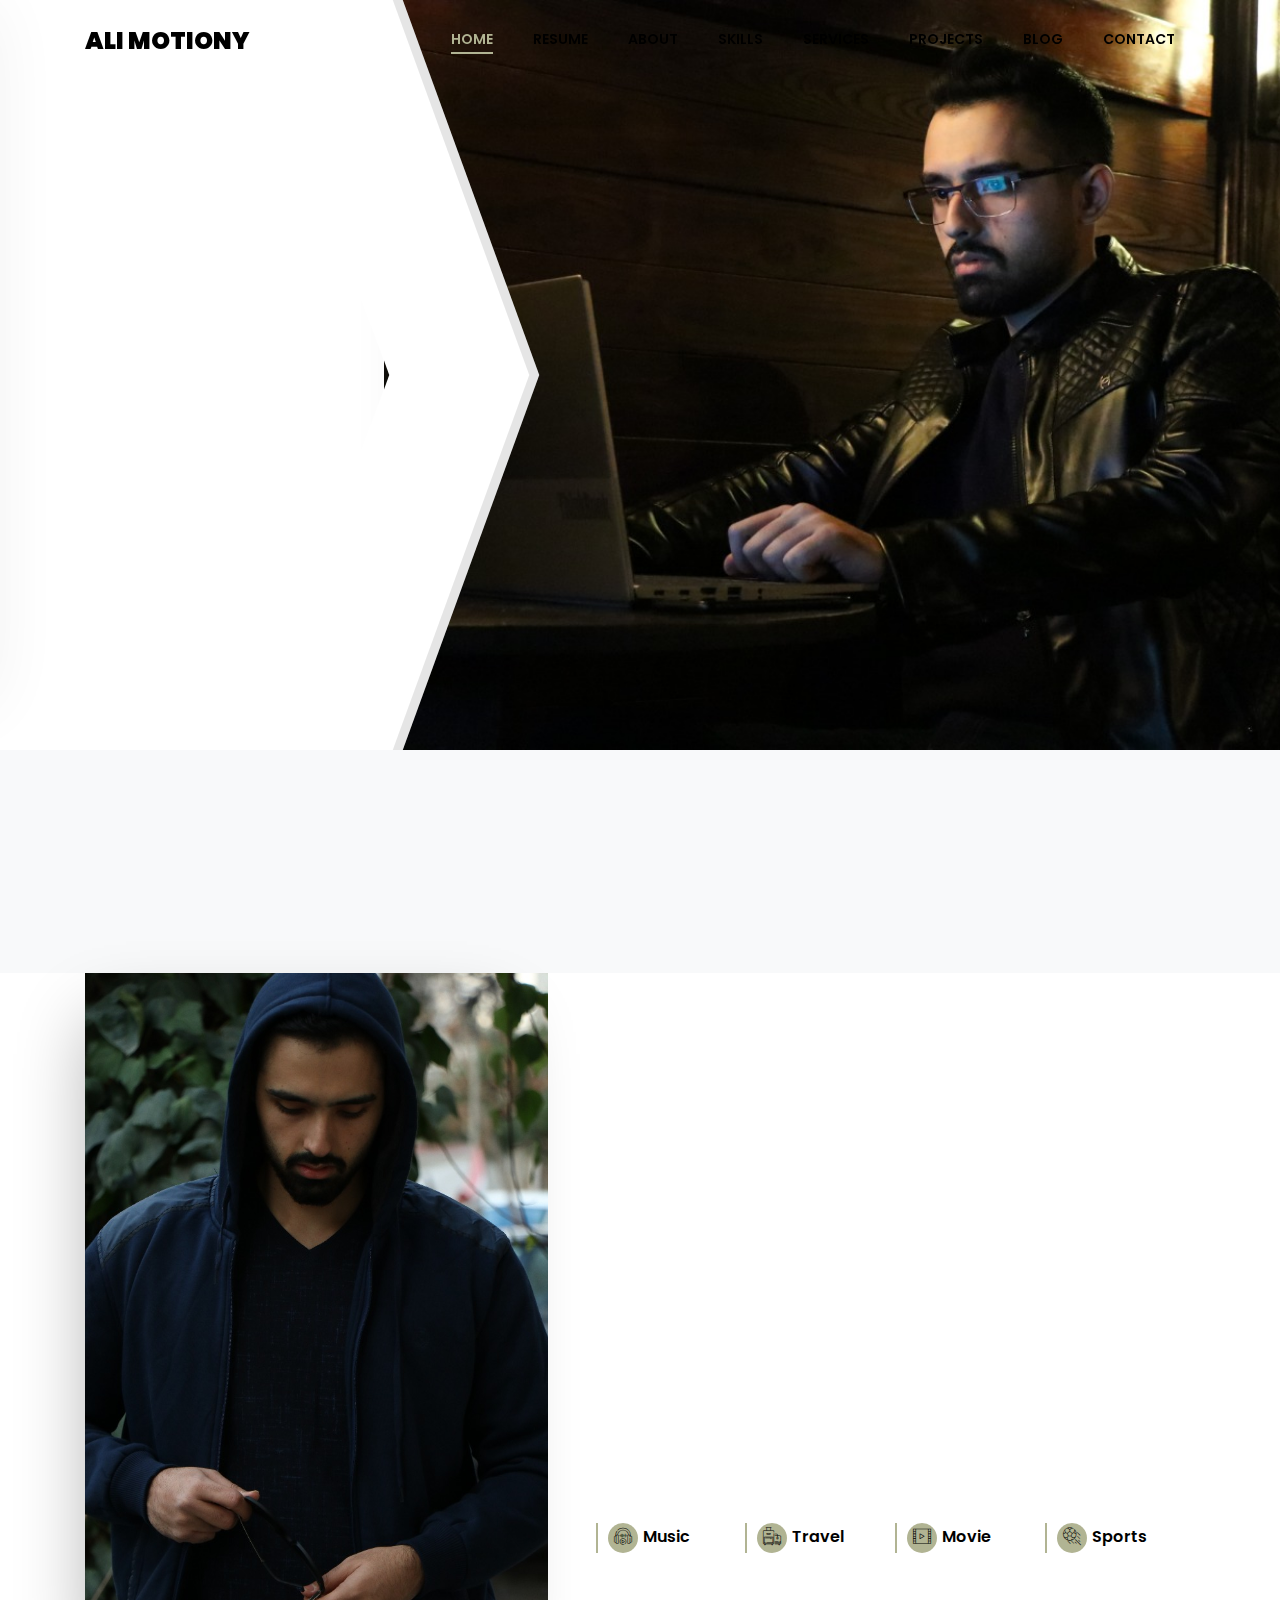
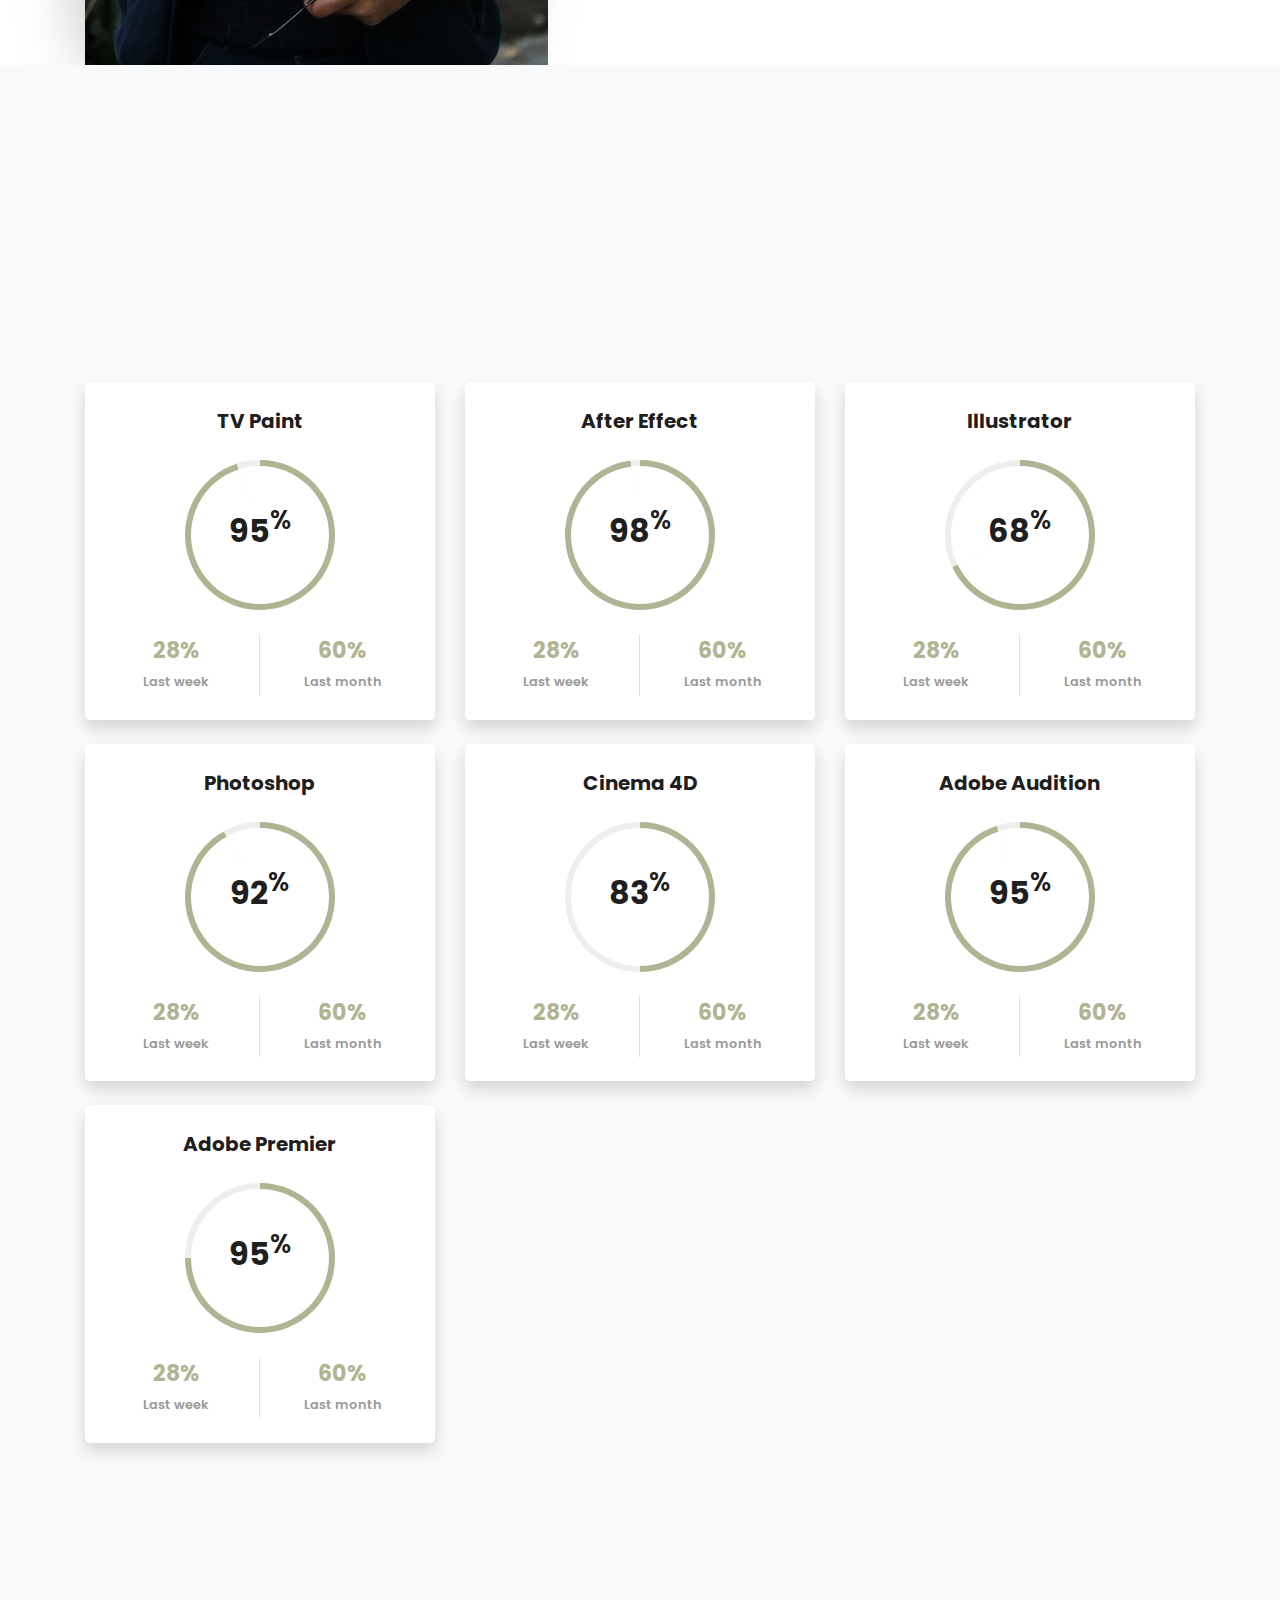
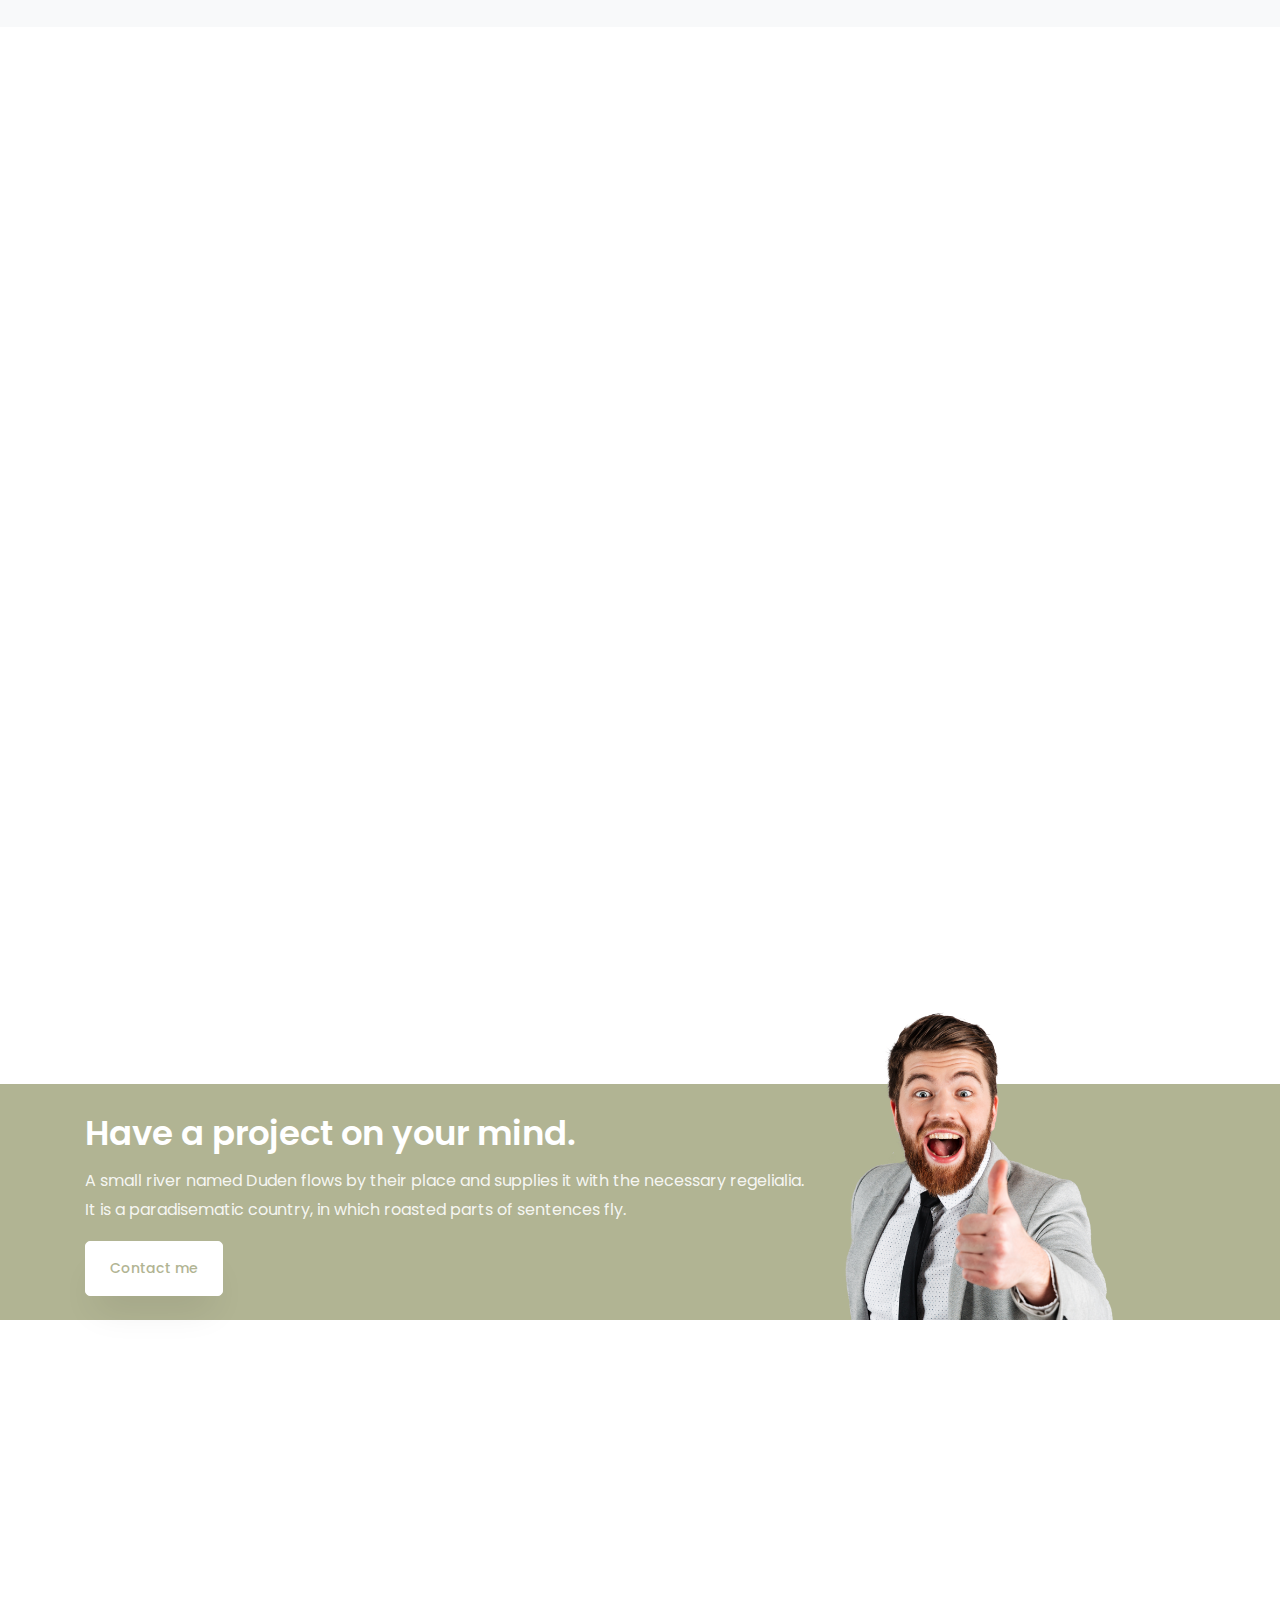
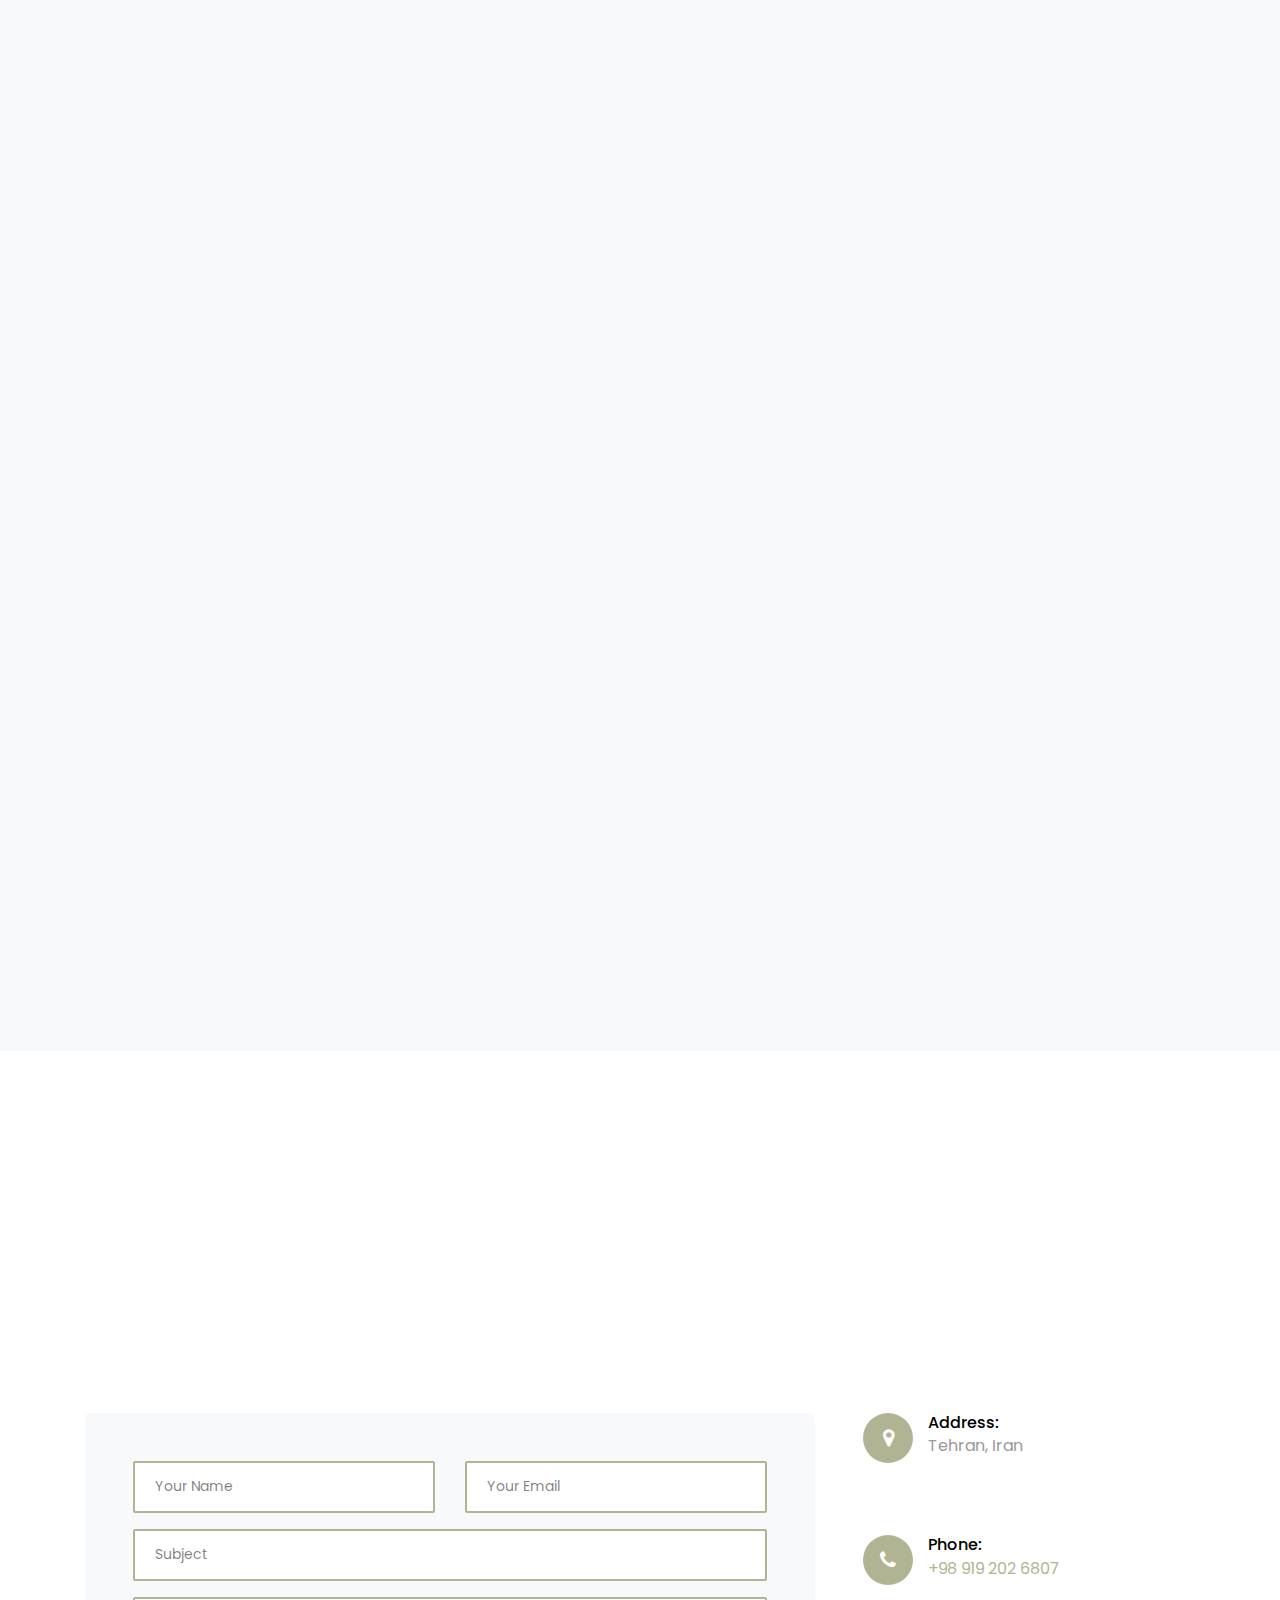
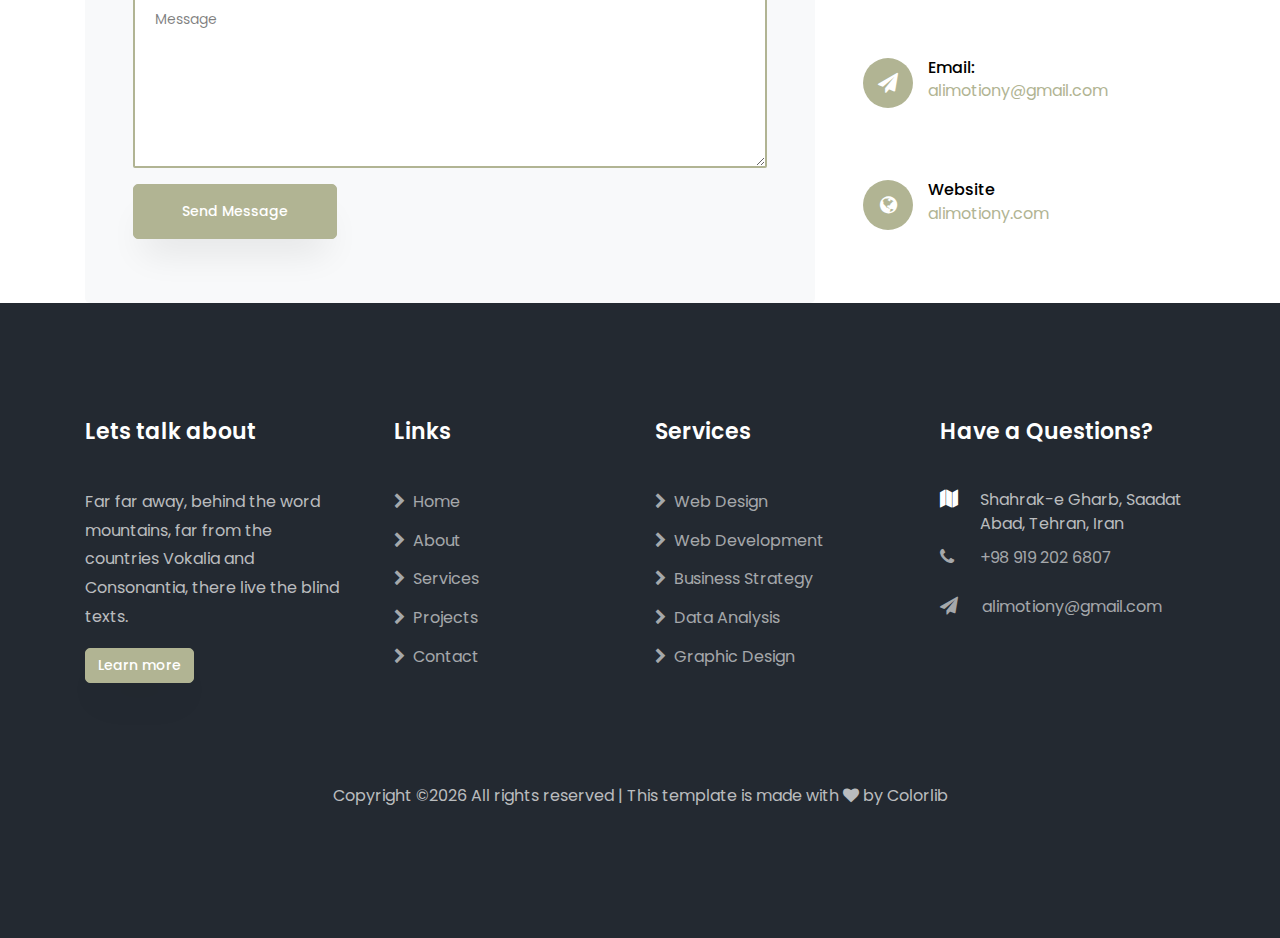
<file: index.html>
<!DOCTYPE html>
<html lang="en">
<head>
	<title>Order Motion Design</title>
	<meta charset="utf-8">
	<meta name="viewport" content="width=device-width, initial-scale=1, shrink-to-fit=no">

	<!-- <link href="https://fonts.googleapis.com/css?family=Poppins:100,200,300,400,500,600,700,800,900" rel="stylesheet"> -->
  <link rel="stylesheet" href="css/google-fonts.css">

	<link rel="stylesheet" href="https://stackpath.bootstrapcdn.com/font-awesome/4.7.0/css/font-awesome.min.css">
	<!-- <link rel="stylesheet" href="css/font-awesome.css"> -->

	<link rel="stylesheet" href="css/animate.css">

	<link rel="stylesheet" href="css/owl.carousel.min.css">
	<link rel="stylesheet" href="css/owl.theme.default.min.css">
	<link rel="stylesheet" href="css/magnific-popup.css">

	<link rel="stylesheet" href="css/flaticon.css">
	<link rel="stylesheet" href="css/style.css">
</head>
<body data-spy="scroll" data-target=".site-navbar-target" data-offset="300">


	<nav class="navbar navbar-expand-lg navbar-dark ftco_navbar bg-dark ftco-navbar-light site-navbar-target" id="ftco-navbar">
		<div class="container">
			<a class="navbar-brand" href="index.html">Ali Motiony<span></span></a>
			<button class="navbar-toggler js-fh5co-nav-toggle fh5co-nav-toggle" type="button" data-toggle="collapse" data-target="#ftco-nav" aria-controls="ftco-nav" aria-expanded="false" aria-label="Toggle navigation">
				<span class="oi oi-menu"></span> Menu
			</button>

			<div class="collapse navbar-collapse" id="ftco-nav">
				<ul class="navbar-nav nav ml-auto">
					<li class="nav-item"><a href="#home-section" class="nav-link"><span>Home</span></a></li>
					<!-- <li class="nav-item"><a href="https://picweb.s3.ir-thr-at1.arvanstorage.com/temp-22c06eef-92c0-4bb8-9618-8743cfc5e32d.docx.pdf" class="nav-link" target="_blank"><span>Resume</span></a></li> -->
					<li class="nav-item"><a href="./files/resume/resume.pdf" class="nav-link" target="_blank"><span>Resume</span></a></li>
					<li class="nav-item"><a href="#about-section" class="nav-link"><span>About</span></a></li>
					<li class="nav-item"><a href="#skills-section" class="nav-link"><span>Skills</span></a></li>
					<li class="nav-item"><a href="#services-section" class="nav-link"><span>Services</span></a></li>
					<li class="nav-item"><a href="#projects-section" class="nav-link"><span>Projects</span></a></li>
					<li class="nav-item"><a href="#blog-section" class="nav-link"><span>Blog</span></a></li>
					<li class="nav-item"><a href="#contact-section" class="nav-link"><span>Contact</span></a></li>
				</ul>
			</div>
		</div>
	</nav>
	<section id="home-section" class="hero">
		<div class="home-slider owl-carousel">
			<div class="slider-item">
				<div class="overlay"></div>
				<div class="container-fluid px-md-0">
					<div class="row d-md-flex no-gutters slider-text align-items-end justify-content-end" data-scrollax-parent="true">
						<div class="one-third order-md-last img" style="background-image:url(images/IMG-20220122-WA0064.jpg);">
							<div class="overlay"></div>
							<div class="overlay-1"></div>
						</div>
						<div class="one-forth d-flex  align-items-center ftco-animate" data-scrollax=" properties: { translateY: '70%' }">
							<div class="text">
								<span class="subheading">Hello! This is Ali Motiony</span>
								<h1 class="mb-4 mt-3">Creative <span>Motion</span> Designer &amp; Graphist</h1>
								<!-- <p><a href="mailto:alimotiony@gmail.com" class="btn btn-primary">Hire me</a> <a href="https://picweb.s3.ir-thr-at1.arvanstorage.com/temp-22c06eef-92c0-4bb8-9618-8743cfc5e32d.docx.pdf" class="btn btn-primary btn-outline-primary" target="_blank">Download CV</a></p> -->
								<p><a href="mailto:alimotiony@gmail.com" class="btn btn-primary">Hire me</a> <a href="./files/resume/resume.pdf" class="btn btn-primary btn-outline-primary" target="_blank">Download CV</a></p>
							</div>
						</div>
					</div>
				</div>
			</div>

			<div class="slider-item">
				<div class="overlay"></div>
				<div class="container-fluid px-md-0">
					<div class="row d-flex no-gutters slider-text align-items-end justify-content-end" data-scrollax-parent="true">
						<div class="one-third order-md-last img" style="background-image:url(images/IMG-20220122-WA0073.jpg);">
							<div class="overlay"></div>
							<div class="overlay-1"></div>
						</div>
						<div class="one-forth d-flex align-items-center ftco-animate" data-scrollax=" properties: { translateY: '70%' }">
							<div class="text">
								<span class="subheading">We Design &amp; Build Motions</span>
								<h1 class="mb-4 mt-3">Hi, I am <span>Ali Motiony</span> This is my favorite work.</h1>
								<!-- <p><a href="mailto:alimotiony@gmail.com" class="btn btn-primary">Hire me</a> <a href="https://picweb.s3.ir-thr-at1.arvanstorage.com/temp-22c06eef-92c0-4bb8-9618-8743cfc5e32d.docx.pdf" class="btn btn-primary btn-outline-primary" target="_blank">Download CV</a></p> -->
								<p><a href="mailto:alimotiony@gmail.com" class="btn btn-primary">Hire me</a> <a href="./files/resume/resume.pdf" class="btn btn-primary btn-outline-primary" target="_blank">Download CV</a></p>
							</div>
						</div>
					</div>
				</div>
			</div>
		</div>
	</section>

	<section class="ftco-counter img bg-light" id="section-counter">
		<div class="container">
			<div class="row">
				<div class="col-md-3 justify-content-center counter-wrap ftco-animate">
					<div class="block-18 d-flex">
						<div class="icon d-flex justify-content-center align-items-center">
							<span class="flaticon-suitcase"></span>
						</div>
						<div class="text">
							<strong class="number" data-number="90">0</strong>
							<span>Project Complete</span>
						</div>
					</div>
				</div>
				<div class="col-md-3 justify-content-center counter-wrap ftco-animate">
					<div class="block-18 d-flex">
						<div class="icon d-flex justify-content-center align-items-center">
							<span class="flaticon-loyalty"></span>
						</div>
						<div class="text">
							<strong class="number" data-number="89">0</strong>
							<span>Happy Clients</span>
						</div>
					</div>
				</div>
				<div class="col-md-3 justify-content-center counter-wrap ftco-animate">
					<div class="block-18 d-flex">
						<div class="icon d-flex justify-content-center align-items-center">
							<span class="flaticon-coffee"></span>
						</div>
						<div class="text">
							<strong class="number" data-number="478">0</strong>
							<span>Learning hours</span>
						</div>
					</div>
				</div>
				<div class="col-md-3 justify-content-center counter-wrap ftco-animate">
					<div class="block-18 d-flex">
						<div class="icon d-flex justify-content-center align-items-center">
							<span class="flaticon-calendar"></span>
						</div>
						<div class="text">
							<strong class="number" data-number="5">0</strong>
							<span>Years experienced</span>
						</div>
					</div>
				</div>
			</div>
		</div>
	</section>

	<section class="ftco-about ftco-section ftco-no-pt ftco-no-pb" id="about-section">
		<div class="container">
			<div class="row d-flex no-gutters">
				<div class="col-md-6 col-lg-5 d-flex">
					<div class="img-about img d-flex align-items-stretch">
						<div class="overlay"></div>
						<div class="img d-flex align-self-stretch align-items-center" style="background-image:url(images/IMG-20220122-WA0059.jpg);">
						</div>
					</div>
				</div>
				<div class="col-md-6 col-lg-7 pl-md-4 pl-lg-5 py-5">
					<div class="py-md-5">
						<div class="row justify-content-start pb-3">
							<div class="col-md-12 heading-section ftco-animate">
								<span class="subheading">My Intro</span>
								<h2 class="mb-4" style="font-size: 34px; text-transform: capitalize;">About Me</h2>
								<p>A small river named Duden flows by their place and supplies it with the necessary regelialia. It is a paradisematic country, in which roasted parts of sentences fly into your mouth.</p>

								<ul class="about-info mt-4 px-md-0 px-2">
									<li class="d-flex"><span>Name:</span> <span>Ali Motiony</span></li>
									<li class="d-flex"><span>Date of birth:</span> <span>October 01, 2001</span></li>
									<li class="d-flex"><span>Address:</span> <span>Shahrak-e Gharb, Saadat Abad, Tehran, Iran</span></li>
									<!-- <li class="d-flex"><span>Zip code:</span> <span>1000</span></li> -->
									<li class="d-flex"><span>Email:</span> <span>alimotiony@gmail.com</span></li>
									<li class="d-flex"><span>Phone: </span> <span>+98 919 202 6807</span></li>
								</ul>
							</div>
							<div class="col-md-12">
								<div class="my-interest d-lg-flex w-100">
									<div class="interest-wrap d-flex align-items-center">
										<div class="icon d-flex align-items-center justify-content-center">
											<span class="flaticon-listening"></span>
										</div>
										<div class="text">Music</div>
									</div>
									<div class="interest-wrap d-flex align-items-center">
										<div class="icon d-flex align-items-center justify-content-center">
											<span class="flaticon-suitcases"></span>
										</div>
										<div class="text">Travel</div>
									</div>
									<div class="interest-wrap d-flex align-items-center">
										<div class="icon d-flex align-items-center justify-content-center">
											<span class="flaticon-video-player"></span>
										</div>
										<div class="text">Movie</div>
									</div>
									<div class="interest-wrap d-flex align-items-center">
										<div class="icon d-flex align-items-center justify-content-center">
											<span class="flaticon-football"></span>
										</div>
										<div class="text">Sports</div>
									</div>
								</div>
							</div>
						</div>
					</div>
				</div>
			</div>
		</div>
	</section>

	<section class="ftco-section bg-light" id="skills-section">
		<div class="container">
			<div class="row justify-content-center pb-5">
				<div class="col-md-12 heading-section text-center ftco-animate">
					<span class="subheading">Skills</span>
					<h2 class="mb-4">My Skills</h2>
					<p>Far far away, behind the word mountains, far from the countries Vokalia and Consonantia</p>
				</div>
			</div>
			<div class="row progress-circle mb-5">
				<div class="col-lg-4 mb-4">
					<div class="bg-white rounded-lg shadow p-4">
						<h2 class="h5 font-weight-bold text-center mb-4">TV Paint</h2>

						<!-- Progress bar 1 -->
						<div class="progress mx-auto" data-value='95'>
							<span class="progress-left">
								<span class="progress-bar border-primary"></span>
							</span>
							<span class="progress-right">
								<span class="progress-bar border-primary"></span>
							</span>
							<div class="progress-value w-100 h-100 rounded-circle d-flex align-items-center justify-content-center">
								<div class="h2 font-weight-bold">95<sup class="small">%</sup></div>
							</div>
						</div>
						<!-- END -->

						<!-- Demo info -->
						<div class="row text-center mt-4">
							<div class="col-6 border-right">
								<div class="h4 font-weight-bold mb-0">28%</div><span class="small text-gray">Last week</span>
							</div>
							<div class="col-6">
								<div class="h4 font-weight-bold mb-0">60%</div><span class="small text-gray">Last month</span>
							</div>
						</div>
						<!-- END -->
					</div>
				</div>

				<div class="col-lg-4 mb-4">
					<div class="bg-white rounded-lg shadow p-4">
						<h2 class="h5 font-weight-bold text-center mb-4">After Effect</h2>

						<!-- Progress bar 1 -->
						<div class="progress mx-auto" data-value='98'>
							<span class="progress-left">
								<span class="progress-bar border-primary"></span>
							</span>
							<span class="progress-right">
								<span class="progress-bar border-primary"></span>
							</span>
							<div class="progress-value w-100 h-100 rounded-circle d-flex align-items-center justify-content-center">
								<div class="h2 font-weight-bold">98<sup class="small">%</sup></div>
							</div>
						</div>
						<!-- END -->

						<!-- Demo info -->
						<div class="row text-center mt-4">
							<div class="col-6 border-right">
								<div class="h4 font-weight-bold mb-0">28%</div><span class="small text-gray">Last week</span>
							</div>
							<div class="col-6">
								<div class="h4 font-weight-bold mb-0">60%</div><span class="small text-gray">Last month</span>
							</div>
						</div>
						<!-- END -->
					</div>
				</div>

				<div class="col-lg-4 mb-4">
					<div class="bg-white rounded-lg shadow p-4">
						<h2 class="h5 font-weight-bold text-center mb-4">Illustrator</h2>

						<!-- Progress bar 1 -->
						<div class="progress mx-auto" data-value='68'>
							<span class="progress-left">
								<span class="progress-bar border-primary"></span>
							</span>
							<span class="progress-right">
								<span class="progress-bar border-primary"></span>
							</span>
							<div class="progress-value w-100 h-100 rounded-circle d-flex align-items-center justify-content-center">
								<div class="h2 font-weight-bold">68<sup class="small">%</sup></div>
							</div>
						</div>
						<!-- END -->

						<!-- Demo info -->
						<div class="row text-center mt-4">
							<div class="col-6 border-right">
								<div class="h4 font-weight-bold mb-0">28%</div><span class="small text-gray">Last week</span>
							</div>
							<div class="col-6">
								<div class="h4 font-weight-bold mb-0">60%</div><span class="small text-gray">Last month</span>
							</div>
						</div>
						<!-- END -->
					</div>
				</div>

				<div class="col-lg-4 mb-4">
					<div class="bg-white rounded-lg shadow p-4">
						<h2 class="h5 font-weight-bold text-center mb-4">Photoshop</h2>

						<!-- Progress bar 1 -->
						<div class="progress mx-auto" data-value='92'>
							<span class="progress-left">
								<span class="progress-bar border-primary"></span>
							</span>
							<span class="progress-right">
								<span class="progress-bar border-primary"></span>
							</span>
							<div class="progress-value w-100 h-100 rounded-circle d-flex align-items-center justify-content-center">
								<div class="h2 font-weight-bold">92<sup class="small">%</sup></div>
							</div>
						</div>
						<!-- END -->

						<!-- Demo info -->
						<div class="row text-center mt-4">
							<div class="col-6 border-right">
								<div class="h4 font-weight-bold mb-0">28%</div><span class="small text-gray">Last week</span>
							</div>
							<div class="col-6">
								<div class="h4 font-weight-bold mb-0">60%</div><span class="small text-gray">Last month</span>
							</div>
						</div>
						<!-- END -->
					</div>
				</div>

				<div class="col-lg-4 mb-4">
					<div class="bg-white rounded-lg shadow p-4">
						<h2 class="h5 font-weight-bold text-center mb-4">Cinema 4D</h2>

						<!-- Progress bar 1 -->
						<div class="progress mx-auto" data-value='50'>
							<span class="progress-left">
								<span class="progress-bar border-primary"></span>
							</span>
							<span class="progress-right">
								<span class="progress-bar border-primary"></span>
							</span>
							<div class="progress-value w-100 h-100 rounded-circle d-flex align-items-center justify-content-center">
								<div class="h2 font-weight-bold">83<sup class="small">%</sup></div>
							</div>
						</div>
						<!-- END -->

						<!-- Demo info -->
						<div class="row text-center mt-4">
							<div class="col-6 border-right">
								<div class="h4 font-weight-bold mb-0">28%</div><span class="small text-gray">Last week</span>
							</div>
							<div class="col-6">
								<div class="h4 font-weight-bold mb-0">60%</div><span class="small text-gray">Last month</span>
							</div>
						</div>
						<!-- END -->
					</div>
				</div>

				<div class="col-lg-4 mb-4">
					<div class="bg-white rounded-lg shadow p-4">
						<h2 class="h5 font-weight-bold text-center mb-4">Adobe Audition</h2>

						<!-- Progress bar 1 -->
						<div class="progress mx-auto" data-value='95'>
							<span class="progress-left">
								<span class="progress-bar border-primary"></span>
							</span>
							<span class="progress-right">
								<span class="progress-bar border-primary"></span>
							</span>
							<div class="progress-value w-100 h-100 rounded-circle d-flex align-items-center justify-content-center">
								<div class="h2 font-weight-bold">95<sup class="small">%</sup></div>
							</div>
						</div>
						<!-- END -->

						<!-- Demo info -->
						<div class="row text-center mt-4">
							<div class="col-6 border-right">
								<div class="h4 font-weight-bold mb-0">28%</div><span class="small text-gray">Last week</span>
							</div>
							<div class="col-6">
								<div class="h4 font-weight-bold mb-0">60%</div><span class="small text-gray">Last month</span>
							</div>
						</div>
						<!-- END -->
					</div>
				</div>

				<div class="col-lg-4 mb-4">
					<div class="bg-white rounded-lg shadow p-4">
						<h2 class="h5 font-weight-bold text-center mb-4">Adobe Premier</h2>

						<!-- Progress bar 1 -->
						<div class="progress mx-auto" data-value='75'>
							<span class="progress-left">
								<span class="progress-bar border-primary"></span>
							</span>
							<span class="progress-right">
								<span class="progress-bar border-primary"></span>
							</span>
							<div class="progress-value w-100 h-100 rounded-circle d-flex align-items-center justify-content-center">
								<div class="h2 font-weight-bold">95<sup class="small">%</sup></div>
							</div>
						</div>
						<!-- END -->

						<!-- Demo info -->
						<div class="row text-center mt-4">
							<div class="col-6 border-right">
								<div class="h4 font-weight-bold mb-0">28%</div><span class="small text-gray">Last week</span>
							</div>
							<div class="col-6">
								<div class="h4 font-weight-bold mb-0">60%</div><span class="small text-gray">Last month</span>
							</div>
						</div>
						<!-- END -->
					</div>
				</div>
			</div>
		</div>
	</section>

	<section class="ftco-section" id="services-section">
		<div class="container">
			<div class="row justify-content-center">
				<div class="col-md-12 heading-section text-center ftco-animate mb-5">
					<span class="subheading">I am grat at</span>
					<h2 class="mb-4">I do awesome services for my clients</h2>
					<p>Far far away, behind the word mountains, far from the countries Vokalia and Consonantia</p>
				</div>
			</div>

			<div class="row">
				<div class="col-md-6 col-lg-3">
					<div class="media block-6 services d-block bg-white rounded-lg shadow ftco-animate">
						<div class="icon d-flex align-items-center justify-content-center"><span class="flaticon-3d-design"></span></div>
						<div class="media-body">
							<h3 class="heading mb-3">Motion Graphics</h3>
							<p>A small river named Duden flows by their place and supplies.</p>
						</div>
					</div>
				</div>
				<div class="col-md-6 col-lg-3">
					<div class="media block-6 services d-block bg-white rounded-lg shadow ftco-animate">
						<div class="icon shadow d-flex align-items-center justify-content-center"><span class="flaticon-app-development"></span></div>
						<div class="media-body">
							<h3 class="heading mb-3">Logo Motion</h3>
							<p>A small river named Duden flows by their place and supplies.</p>
						</div>
					</div>
				</div>
				<div class="col-md-6 col-lg-3">
					<div class="media block-6 services d-block bg-white rounded-lg shadow ftco-animate">
						<div class="icon shadow d-flex align-items-center justify-content-center"><span class="flaticon-web-programming"></span></div>
						<div class="media-body">
							<h3 class="heading mb-3">Opening Credit</h3>
							<p>A small river named Duden flows by their place and supplies.</p>
						</div>
					</div>
				</div>
				<div class="col-md-6 col-lg-3">
					<div class="media block-6 services d-block bg-white rounded-lg shadow ftco-animate">
						<div class="icon shadow d-flex align-items-center justify-content-center"><span class="flaticon-branding"></span></div>
						<div class="media-body">
							<h3 class="heading mb-3">Android In-App Motion</h3>
							<p>A small river named Duden flows by their place and supplies.</p>
						</div>
					</div>
				</div>
			</div>

			<div class="row">
				<div class="col-md-6 col-lg-3">
					<div class="media block-6 services d-block bg-white rounded-lg shadow ftco-animate">
						<div class="icon shadow d-flex align-items-center justify-content-center"><span class="flaticon-computer"></span></div>
						<div class="media-body">
							<h3 class="heading mb-3">Paper Animation</h3>
							<p>A small river named Duden flows by their place and supplies.</p>
						</div>
					</div>
				</div>
				<div class="col-md-6 col-lg-3">
					<div class="media block-6 services d-block bg-white rounded-lg shadow ftco-animate">
						<div class="icon shadow d-flex align-items-center justify-content-center"><span class="flaticon-vector"></span></div>
						<div class="media-body">
							<h3 class="heading mb-3">Story Board</h3>
							<p>A small river named Duden flows by their place and supplies.</p>
						</div>
					</div>
				</div>
				<div class="col-md-6 col-lg-3">
					<div class="media block-6 services d-block bg-white rounded-lg shadow ftco-animate">
						<div class="icon shadow d-flex align-items-center justify-content-center"><span class="flaticon-vector"></span></div>
						<div class="media-body">
							<h3 class="heading mb-3">Graphic Design</h3>
							<p>A small river named Duden flows by their place and supplies.</p>
						</div>
					</div>
				</div>
				<div class="col-md-6 col-lg-3">
					<div class="media block-6 services d-block bg-white rounded-lg shadow ftco-animate">
						<div class="icon shadow d-flex align-items-center justify-content-center"><span class="flaticon-zoom"></span></div>
						<div class="media-body">
							<h3 class="heading mb-3">Banner Design</h3>
							<p>A small river named Duden flows by their place and supplies.</p>
						</div>
					</div>
				</div>
			</div>
		</div>
	</section>

	<section class="ftco-hireme">
		<div class="container">
			<div class="row justify-content-between">
				<div class="col-md-8 col-lg-8 d-flex align-items-center">
					<div class="w-100 py-4">
						<h2>Have a project on your mind.</h2>
						<p>A small river named Duden flows by their place and supplies it with the necessary regelialia. It is a paradisematic country, in which roasted parts of sentences fly.</p>
						<p class="mb-0"><a href="mailto:alimotiony@gmail.com" class="btn btn-white py-3 px-4">Contact me</a></p>
					</div>
				</div>
				<div class="col-md-4 col-lg-4 d-flex align-items-end">
					<img src="images/author.png" class="img-fluid" alt="">
				</div>
			</div>
		</div>
	</section>

	<section class="ftco-section ftco-project" id="projects-section">
		<div class="container-fluid px-md-4">
			<div class="row justify-content-center pb-5">
				<div class="col-md-12 heading-section text-center ftco-animate">
					<span class="subheading">Accomplishments</span>
					<h2 class="mb-4">My Projects</h2>
					<p>Far far away, behind the word mountains, far from the countries Vokalia and Consonantia</p>
				</div>
			</div>
			<div class="row">
				<div class="col-md-3">
					<div class="project img shadow ftco-animate d-flex justify-content-center align-items-center" style="background-image: url(images/work-1.jpg);">
						<div class="overlay"></div>
						<div class="text text-center p-4">
							<!-- <h3><a href="https://picweb.s3.ir-thr-at1.arvanstorage.com/goshi.mp4" target="_blank">Branding &amp; Illustration Design</a></h3> -->
							<h3><a href="./files/videos/goshi.mp4" target="_blank">Branding &amp; Illustration Design</a></h3>
							<span>Web Design</span>
						</div>
					</div>
				</div>
				<div class="col-md-3">
					<div class="project img shadow ftco-animate d-flex justify-content-center align-items-center" style="background-image: url(images/work-2.jpg);">
						<div class="overlay"></div>
						<div class="text text-center p-4">
							<!-- <h3><a href="https://picweb.s3.ir-thr-at1.arvanstorage.com/Motion%20Goshi-1.mp4" target="_blank">Branding &amp; Illustration Design</a></h3> -->
							<h3><a href="./files/videos/MotionGoshi-1.mp4" target="_blank">Branding &amp; Illustration Design</a></h3>
							<span>Web Design</span>
						</div>
					</div>
				</div>
				<div class="col-md-3">
					<div class="project img shadow ftco-animate d-flex justify-content-center align-items-center" style="background-image: url(images/work-3.jpg);">
						<div class="overlay"></div>
						<div class="text text-center p-4">
							<!-- <h3><a href="https://picweb.s3.ir-thr-at1.arvanstorage.com/Motion%20cAR.mp4" target="_blank">Branding &amp; Illustration Design</a></h3> -->
							<h3><a href="./files/videos/MotioncAR.mp4" target="_blank">Branding &amp; Illustration Design</a></h3>
							<span>Web Design</span>
						</div>
					</div>
				</div>
				<div class="col-md-3">
					<div class="project img shadow ftco-animate d-flex justify-content-center align-items-center" style="background-image: url(images/work-4.jpg);">
						<div class="overlay"></div>
						<div class="text text-center p-4">
							<h3><a href="#">Branding &amp; Illustration Design</a></h3>
							<span>Web Design</span>
						</div>
					</div>
				</div>
				<div class="col-md-3">
					<div class="project img shadow ftco-animate d-flex justify-content-center align-items-center" style="background-image: url(images/work-5.jpg);">
						<div class="overlay"></div>
						<div class="text text-center p-4">
							<h3><a href="#">Branding &amp; Illustration Design</a></h3>
							<span>Web Design</span>
						</div>
					</div>
				</div>
				<div class="col-md-3">
					<div class="project img shadow ftco-animate d-flex justify-content-center align-items-center" style="background-image: url(images/work-6.jpg);">
						<div class="overlay"></div>
						<div class="text text-center p-4">
							<h3><a href="#">Branding &amp; Illustration Design</a></h3>
							<span>Web Design</span>
						</div>
					</div>
				</div>
				<div class="col-md-3">
					<div class="project img shadow ftco-animate d-flex justify-content-center align-items-center" style="background-image: url(images/work-7.jpg);">
						<div class="overlay"></div>
						<div class="text text-center p-4">
							<h3><a href="#">Branding &amp; Illustration Design</a></h3>
							<span>Web Design</span>
						</div>
					</div>
				</div>
				<div class="col-md-3">
					<div class="project img shadow ftco-animate d-flex justify-content-center align-items-center" style="background-image: url(images/work-8.jpg);">
						<div class="overlay"></div>
						<div class="text text-center p-4">
							<h3><a href="#">Branding &amp; Illustration Design</a></h3>
							<span>Web Design</span>
						</div>
					</div>
				</div>
			</div>
		</div>
	</section>

	<section class="ftco-section testimony-section bg-primary">
		<div class="container">
			<div class="row justify-content-center pb-5">
				<div class="col-md-12 heading-section heading-section-white text-center ftco-animate">
					<span class="subheading">Testimonies</span>
					<h2 class="mb-4">What client says about?</h2>
					<p>Far far away, behind the word mountains, far from the countries Vokalia and Consonantia</p>
				</div>
			</div>
			<div class="row ftco-animate">
				<div class="col-md-12">
					<div class="carousel-testimony owl-carousel">
						<div class="item">
							<div class="testimony-wrap py-4">
								<div class="text">
									<span class="fa fa-quote-left"></span>
									<p class="mb-4 pl-5">Far far away, behind the word mountains, far from the countries Vokalia and Consonantia, there live the blind texts.</p>
									<div class="d-flex align-items-center">
										<div class="user-img" style="background-image: url(images/person_1.jpg)"></div>
										<div class="pl-3">
											<p class="name">Roger Scott</p>
											<span class="position">Marketing Manager</span>
										</div>
									</div>
								</div>
							</div>
						</div>
						<div class="item">
							<div class="testimony-wrap py-4">
								<div class="text">
									<span class="fa fa-quote-left"></span>
									<p class="mb-4 pl-5">Far far away, behind the word mountains, far from the countries Vokalia and Consonantia, there live the blind texts.</p>
									<div class="d-flex align-items-center">
										<div class="user-img" style="background-image: url(images/person_2.jpg)"></div>
										<div class="pl-3">
											<p class="name">Roger Scott</p>
											<span class="position">Marketing Manager</span>
										</div>
									</div>
								</div>
							</div>
						</div>
						<div class="item">
							<div class="testimony-wrap py-4">
								<div class="text">
									<span class="fa fa-quote-left"></span>
									<p class="mb-4 pl-5">Far far away, behind the word mountains, far from the countries Vokalia and Consonantia, there live the blind texts.</p>
									<div class="d-flex align-items-center">
										<div class="user-img" style="background-image: url(images/person_3.jpg)"></div>
										<div class="pl-3">
											<p class="name">Roger Scott</p>
											<span class="position">Marketing Manager</span>
										</div>
									</div>
								</div>
							</div>
						</div>
						<div class="item">
							<div class="testimony-wrap py-4">
								<div class="text">
									<span class="fa fa-quote-left"></span>
									<p class="mb-4 pl-5">Far far away, behind the word mountains, far from the countries Vokalia and Consonantia, there live the blind texts.</p>
									<div class="d-flex align-items-center">
										<div class="user-img" style="background-image: url(images/person_1.jpg)"></div>
										<div class="pl-3">
											<p class="name">Roger Scott</p>
											<span class="position">Marketing Manager</span>
										</div>
									</div>
								</div>
							</div>
						</div>
						<div class="item">
							<div class="testimony-wrap py-4">
								<div class="text">
									<span class="fa fa-quote-left"></span>
									<p class="mb-4 pl-5">Far far away, behind the word mountains, far from the countries Vokalia and Consonantia, there live the blind texts.</p>
									<div class="d-flex align-items-center">
										<div class="user-img" style="background-image: url(images/person_2.jpg)"></div>
										<div class="pl-3">
											<p class="name">Roger Scott</p>
											<span class="position">Marketing Manager</span>
										</div>
									</div>
								</div>
							</div>
						</div>
					</div>
				</div>
			</div>
		</div>
	</section>


	<section class="ftco-section bg-light" id="blog-section">
		<div class="container">
			<div class="row justify-content-center mb-5 pb-5">
				<div class="col-md-7 heading-section text-center ftco-animate">
					<span class="subheading">Blog</span>
					<h2 class="mb-4">My Blog</h2>
					<p>Far far away, behind the word mountains, far from the countries Vokalia and Consonantia</p>
				</div>
			</div>
			<div class="row d-flex">
				<div class="col-md-4 d-flex ftco-animate">
					<div class="blog-entry justify-content-end">
						<a href="single.html" class="block-20" style="background-image: url('images/image_1.jpg');">
						</a>
						<div class="text mt-3 float-right d-block">
							<div class="d-flex align-items-center mb-3 meta">
								<p class="mb-0">
									<span class="mr-2">July 03, 2020</span>
									<a href="#" class="mr-2">Admin</a>
									<a href="#" class="meta-chat"><span class="icon-chat"></span> 3</a>
								</p>
							</div>
							<h3 class="heading"><a href="single.html">Why Lead Generation is Key for Business Growth</a></h3>
							<p>A small river named Duden flows by their place and supplies it with the necessary regelialia.</p>
						</div>
					</div>
				</div>
				<div class="col-md-4 d-flex ftco-animate">
					<div class="blog-entry justify-content-end">
						<a href="single.html" class="block-20" style="background-image: url('images/image_2.jpg');">
						</a>
						<div class="text mt-3 float-right d-block">
							<div class="d-flex align-items-center mb-3 meta">
								<p class="mb-0">
									<span class="mr-2">July 03, 2020</span>
									<a href="#" class="mr-2">Admin</a>
									<a href="#" class="meta-chat"><span class="icon-chat"></span> 3</a>
								</p>
							</div>
							<h3 class="heading"><a href="single.html">Why Lead Generation is Key for Business Growth</a></h3>
							<p>A small river named Duden flows by their place and supplies it with the necessary regelialia.</p>
						</div>
					</div>
				</div>
				<div class="col-md-4 d-flex ftco-animate">
					<div class="blog-entry">
						<a href="single.html" class="block-20" style="background-image: url('images/image_3.jpg');">
						</a>
						<div class="text mt-3 float-right d-block">
							<div class="d-flex align-items-center mb-3 meta">
								<p class="mb-0">
									<span class="mr-2">July 03, 2020</span>
									<a href="#" class="mr-2">Admin</a>
									<a href="#" class="meta-chat"><span class="icon-chat"></span> 3</a>
								</p>
							</div>
							<h3 class="heading"><a href="single.html">Why Lead Generation is Key for Business Growth</a></h3>
							<p>A small river named Duden flows by their place and supplies it with the necessary regelialia.</p>
						</div>
					</div>
				</div>
			</div>
		</div>
	</section>

	<section class="ftco-section contact-section ftco-no-pb" id="contact-section">
		<div class="container">
			<div class="row justify-content-center mb-5 pb-3">
				<div class="col-md-7 heading-section text-center ftco-animate">
					<span class="subheading">Contact us</span>
					<h2 class="mb-4">Have a Project?</h2>
					<p>Far far away, behind the word mountains, far from the countries Vokalia and Consonantia</p>
				</div>
			</div>

			<div class="row block-9">
				<div class="col-md-8">
					<form action="#" class="bg-light p-4 p-md-5 contact-form">
						<div class="row">
							<div class="col-md-6">
								<div class="form-group">
									<input type="text" class="form-control" placeholder="Your Name">
								</div>
							</div>
							<div class="col-md-6">
								<div class="form-group">
									<input type="text" class="form-control" placeholder="Your Email">
								</div>
							</div>
							<div class="col-md-12">
								<div class="form-group">
									<input type="text" class="form-control" placeholder="Subject">
								</div>
							</div>
							<div class="col-md-12">
								<div class="form-group">
									<textarea name="" id="" cols="30" rows="7" class="form-control" placeholder="Message"></textarea>
								</div>
							</div>
							<div class="col-md-12">
								<div class="form-group">
									<input type="submit" value="Send Message" class="btn btn-primary py-3 px-5">
								</div>
							</div>
						</div>
					</form>

				</div>

				<div class="col-md-4 d-flex pl-md-5">
					<div class="row">
						<div class="dbox w-100 d-flex">
							<div class="icon d-flex align-items-center justify-content-center">
								<span class="fa fa-map-marker"></span>
							</div>
							<div class="text">
								<p><span>Address:</span> Tehran, Iran</p>
							</div>
						</div>
						<div class="dbox w-100 d-flex">
							<div class="icon d-flex align-items-center justify-content-center">
								<span class="fa fa-phone"></span>
							</div>
							<div class="text">
								<p><span>Phone:</span> <a href="tel://1234567920">+98 919 202 6807</a></p>
							</div>
						</div>
						<div class="dbox w-100 d-flex">
							<div class="icon d-flex align-items-center justify-content-center">
								<span class="fa fa-paper-plane"></span>
							</div>
							<div class="text">
								<p><span>Email:</span> <a href="mailto:alimotiony@gmail.com">alimotiony@gmail.com</a></p>
							</div>
						</div>
						<div class="dbox w-100 d-flex">
							<div class="icon d-flex align-items-center justify-content-center">
								<span class="fa fa-globe"></span>
							</div>
							<div class="text">
								<p><span>Website</span> <a href="alimotiony.com" target="_blank">alimotiony.com</a></p>
							</div>
						</div>
					</div>
					<!-- <div id="map" class="map"></div> -->
				</div>
			</div>
		</div>
	</section>


	<footer class="ftco-footer ftco-section">
		<div class="container">
			<div class="row mb-5">
				<div class="col-md">
					<div class="ftco-footer-widget mb-4">
						<h2 class="ftco-heading-2">Lets talk about</h2>
						<p>Far far away, behind the word mountains, far from the countries Vokalia and Consonantia, there live the blind texts.</p>
						<p><a href="#" class="btn btn-primary">Learn more</a></p>
					</div>
				</div>
				<div class="col-md">
					<div class="ftco-footer-widget mb-4 ml-md-4">
						<h2 class="ftco-heading-2">Links</h2>
						<ul class="list-unstyled">
							<li><a href="#"><span class="fa fa-chevron-right mr-2"></span>Home</a></li>
							<li><a href="#"><span class="fa fa-chevron-right mr-2"></span>About</a></li>
							<li><a href="#"><span class="fa fa-chevron-right mr-2"></span>Services</a></li>
							<li><a href="#"><span class="fa fa-chevron-right mr-2"></span>Projects</a></li>
							<li><a href="#"><span class="fa fa-chevron-right mr-2"></span>Contact</a></li>
						</ul>
					</div>
				</div>
				<div class="col-md">
					<div class="ftco-footer-widget mb-4">
						<h2 class="ftco-heading-2">Services</h2>
						<ul class="list-unstyled">
							<li><a href="#"><span class="fa fa-chevron-right mr-2"></span>Web Design</a></li>
							<li><a href="#"><span class="fa fa-chevron-right mr-2"></span>Web Development</a></li>
							<li><a href="#"><span class="fa fa-chevron-right mr-2"></span>Business Strategy</a></li>
							<li><a href="#"><span class="fa fa-chevron-right mr-2"></span>Data Analysis</a></li>
							<li><a href="#"><span class="fa fa-chevron-right mr-2"></span>Graphic Design</a></li>
						</ul>
					</div>
				</div>
				<div class="col-md">
					<div class="ftco-footer-widget mb-4">
						<h2 class="ftco-heading-2">Have a Questions?</h2>
						<div class="block-23 mb-3">
							<ul>
								<li><span class="icon fa fa-map marker"></span><span class="text">Shahrak-e Gharb, Saadat Abad, Tehran, Iran</span></li>
								<li><a href="#"><span class="icon fa fa-phone"></span><span class="text">+98 919 202 6807</span></a></li>
								<li><a href="mailto:alimotiony@gmail.com"><span class="icon fa fa-paper-plane pr-4"></span><span class="text">alimotiony@gmail.com</span></a></li>
							</ul>
						</div>
						<ul class="ftco-footer-social list-unstyled mt-2">
							<li class="ftco-animate"><a href="#"><span class="fa fa-twitter" target="_blank"></span></a></li>
							<li class="ftco-animate"><a href="#"><span class="fa fa-facebook" target="_blank"></span></a></li>
							<li class="ftco-animate"><a href="https://www.linkedin.com/in/ali-motiony/" target="_blank"><span class="fa fa-linkedin"></span></a></li>
							<li class="ftco-animate"><a href="https://instagram.com/ali_motiony" target="_blank"><span class="fa fa-instagram"></span></a></li>
						</ul>
					</div>
				</div>
			</div>
			<div class="row">
				<div class="col-md-12 text-center">

					<p><!-- Link back to Colorlib can't be removed. Template is licensed under CC BY 3.0. -->
						Copyright &copy;<script>document.write(new Date().getFullYear());</script> All rights reserved | This template is made with <i class="fa fa-heart" aria-hidden="true"></i> by <a href="https://colorlib.com" target="_blank">Colorlib</a>
						<!-- Link back to Colorlib can't be removed. Template is licensed under CC BY 3.0. --></p>
					</div>
				</div>
			</div>
		</footer>



		<!-- loader -->
		<div id="ftco-loader" class="show fullscreen"><svg class="circular" width="48px" height="48px"><circle class="path-bg" cx="24" cy="24" r="22" fill="none" stroke-width="4" stroke="#eeeeee"/><circle class="path" cx="24" cy="24" r="22" fill="none" stroke-width="4" stroke-miterlimit="10" stroke="#F96D00"/></svg></div>


		<script src="js/jquery.min.js"></script>
		<script src="js/jquery-migrate-3.0.1.min.js"></script>
		<script src="js/popper.min.js"></script>
		<script src="js/bootstrap.min.js"></script>
		<script src="js/jquery.easing.1.3.js"></script>
		<script src="js/jquery.waypoints.min.js"></script>
		<script src="js/jquery.stellar.min.js"></script>
		<script src="js/owl.carousel.min.js"></script>
		<script src="js/jquery.magnific-popup.min.js"></script>
		<script src="js/jquery.animateNumber.min.js"></script>
		<script src="js/scrollax.min.js"></script>
		<!-- <script src="https://maps.googleapis.com/maps/api/js?key=AIzaSyBVWaKrjvy3MaE7SQ74_uJiULgl1JY0H2s&sensor=false"></script> -->
		<!-- <script src="js/google-map.js"></script> -->

		<script src="js/main.js"></script>

	</body>
	</html>
</file>
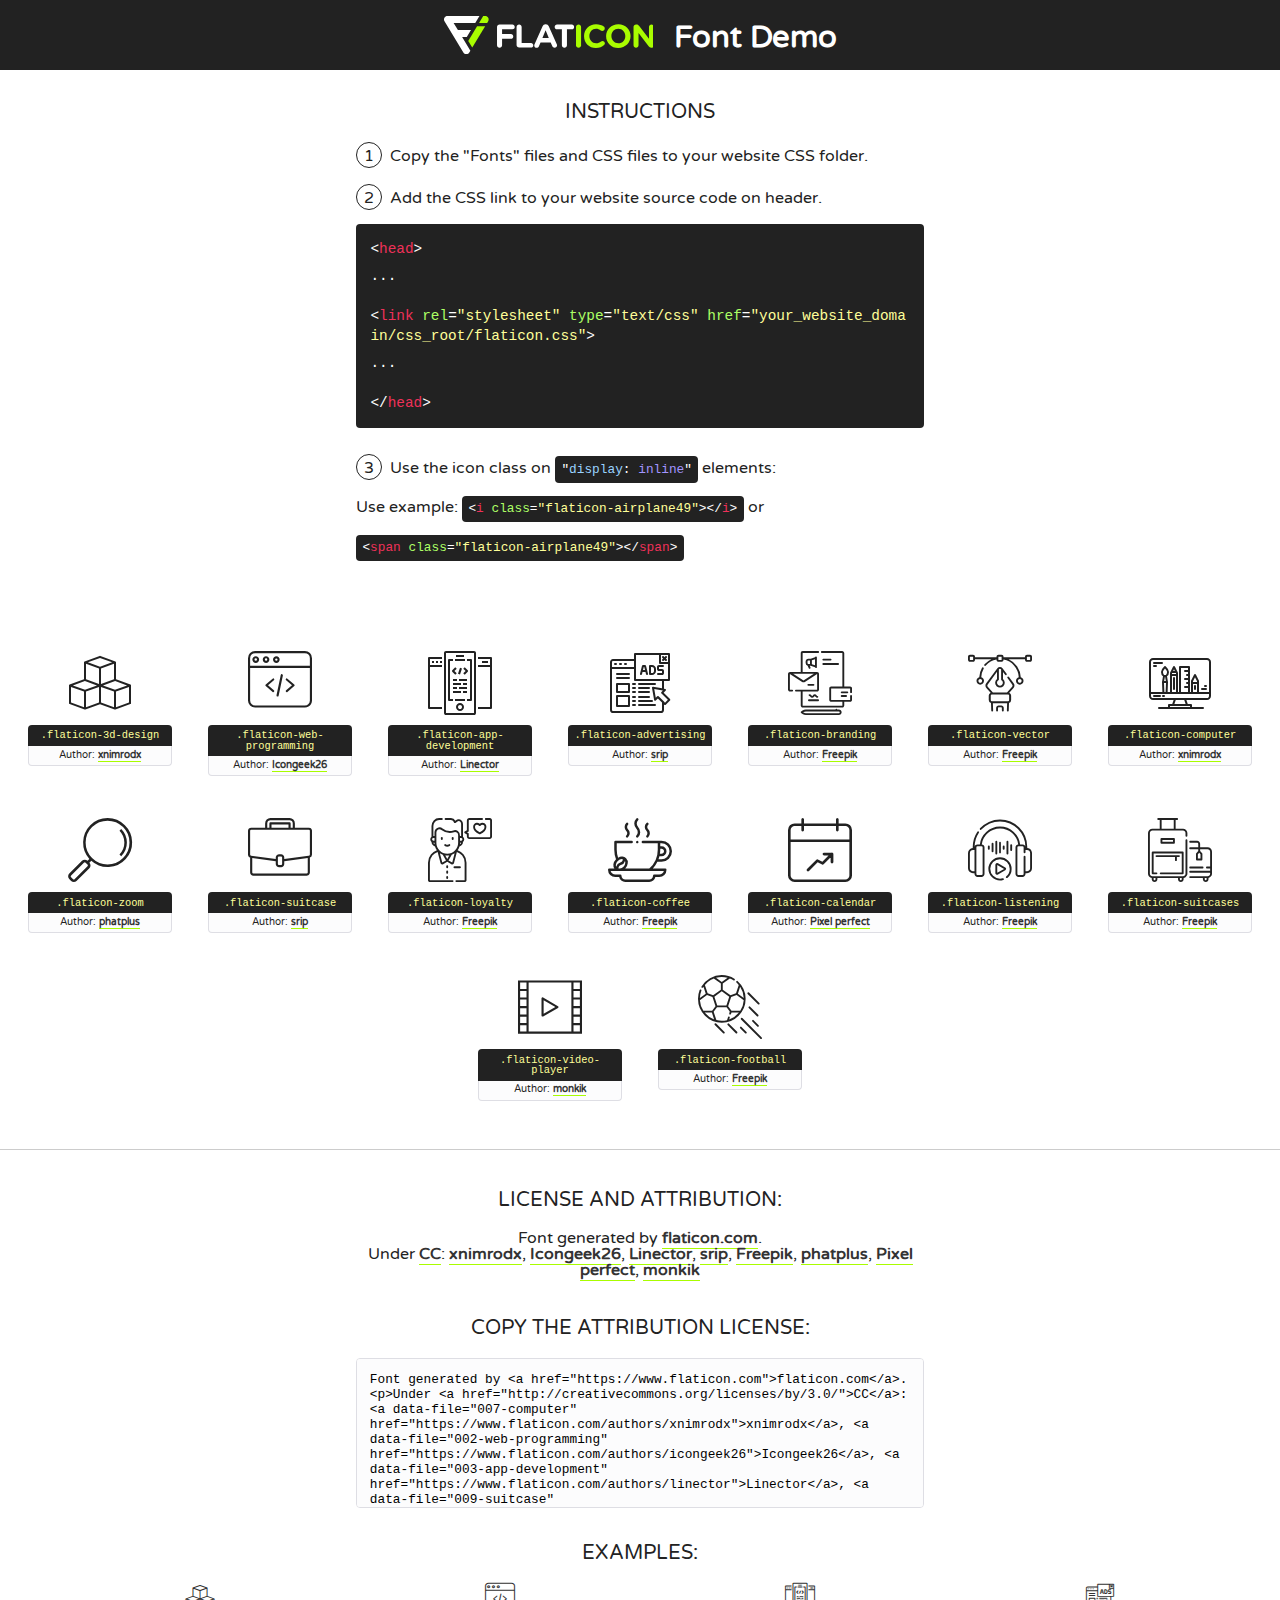
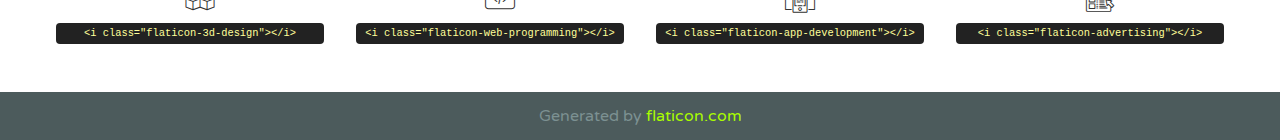
<file: fonts/flaticon/font/flaticon.html>
<!DOCTYPE html>
<!--
  Flaticon icon font: Flaticon
  Creation date: 03/07/2020 09:59
-->
<html>
<!DOCTYPE html>
<html>

<head>
    <title>Flaticon WebFont</title>
    <link href="http://fonts.googleapis.com/css?family=Varela+Round" rel="stylesheet" type="text/css" />
    <link rel="stylesheet" type="text/css" href="flaticon.css">
    <meta charset="UTF-8">
    <style>
    html, body, div, span, applet, object, iframe,
    h1, h2, h3, h4, h5, h6, p, blockquote, pre,
    a, abbr, acronym, address, big, cite, code,
    del, dfn, em, img, ins, kbd, q, s, samp,
    small, strike, strong, sub, sup, tt, var,
    b, u, i, center,
    dl, dt, dd, ol, ul, li,
    fieldset, form, label, legend,
    table, caption, tbody, tfoot, thead, tr, th, td,
    article, aside, canvas, details, embed, 
    figure, figcaption, footer, header, hgroup, 
    menu, nav, output, ruby, section, summary,
    time, mark, audio, video {
        margin: 0;
        padding: 0;
        border: 0;
        font-size: 100%;
        font: inherit;
        vertical-align: baseline;
    }
    /* HTML5 display-role reset for older browsers */
    article, aside, details, figcaption, figure, 
    footer, header, hgroup, menu, nav, section {
        display: block;
    }
    body {
        line-height: 1;
    }
    ol, ul {
        list-style: none;
    }
    blockquote, q {
        quotes: none;
    }
    blockquote:before, blockquote:after,
    q:before, q:after {
        content: '';
        content: none;
    }
    table {
        border-collapse: collapse;
        border-spacing: 0;
    }
    body {
        font-family: 'Varela Round', Helvetica, Arial, sans-serif;
        font-size: 16px;
        color: #222;
    }
    a {
        color: #333;
        border-bottom: 1px solid #a9fd00;
        font-weight: bold;
        text-decoration: none;
    }
    * {
        -moz-box-sizing: border-box;
        -webkit-box-sizing: border-box;
        box-sizing: border-box;
        margin: 0;
        padding: 0;
    }
    [class^="flaticon-"]:before, [class*=" flaticon-"]:before, [class^="flaticon-"]:after, [class*=" flaticon-"]:after {
        font-family: Flaticon;
        font-size: 30px;
        font-style: normal;
        margin-left: 20px;
        color: #333;
    }
    .wrapper {
        max-width: 600px;
        margin: auto;
        padding: 0 1em;
    }
    .title {
        font-size: 1.25em;
        text-align: center;
        margin-bottom: 1em;
        text-transform: uppercase;
    }
    header {
        text-align: center;
        background-color: #222;
        color: #fff;
        padding: 1em;
    }
    header .logo {
        width: 210px;
        height: 38px;
        display: inline-block;
        vertical-align: middle;
        margin-right: 1em;
        border: none;
    }
    header strong {
        font-size: 1.95em;
        font-weight: bold;
        vertical-align: middle;
        margin-top: 5px;
        display: inline-block;
    }
    .demo {
        margin: 2em auto;
        line-height: 1.25em;
    }
    .demo ul li {
        margin-bottom: 1em;
    }
    .demo ul li .num {
        color: #222;
        border-radius: 20px;
        display: inline-block;
        width: 26px;
        padding: 3px;
        height: 26px;
        text-align: center;
        margin-right: 0.5em;
        border: 1px solid #222;
    }
    .demo ul li code {
        background-color: #222;
        border-radius: 4px;
        padding: 0.25em 0.5em;
        display: inline-block;
        color: #fff;
        font-family: Consolas,Monaco,Lucida Console,Liberation Mono,DejaVu Sans Mono,Bitstream Vera Sans Mono,Courier New, monospace;
        font-weight: lighter;
        margin-top: 1em;
        font-size: 0.8em;
        word-break: break-all;
    }
    .demo ul li code.big {
        padding: 1em;
        font-size: 0.9em;
    }
    .demo ul li code .red {
        color: #EF3159;
    }
    .demo ul li code .green {
        color: #ACFF65;
    }
    .demo ul li code .yellow {
        color: #FFFF99;
    }
    .demo ul li code .blue {
        color: #99D3FF;
    }
    .demo ul li code .purple {
        color: #A295FF;
    }
    .demo ul li code .dots {
        margin-top: 0.5em;
        display: block;
    }
    #glyphs {
        border-bottom: 1px solid #ccc;
        padding: 2em 0;
        text-align: center;
    }
    .glyph {
        display: inline-block;
        width: 9em;
        margin: 1em;
        text-align: center;
        vertical-align: top;
        background: #FFF;
    }
    .glyph .glyph-icon {
        padding: 10px;
        display: block;
        font-family:"Flaticon";
        font-size: 64px;
        line-height: 1;
    }
    .glyph .glyph-icon:before {
        font-size: 64px;
        color: #222;
        margin-left: 0;
    }
    .class-name {
        font-size: 0.65em;
        background-color: #222;
        color: #fff;
        border-radius: 4px 4px 0 0;
        padding: 0.5em;
        color: #FFFF99;
        font-family: Consolas,Monaco,Lucida Console,Liberation Mono,DejaVu Sans Mono,Bitstream Vera Sans Mono,Courier New, monospace;
    }
    .author-name {
        font-size: 0.6em;
        background-color: #fcfcfd;
        border: 1px solid #DEDEE4;
        border-top: 0;
        border-radius: 0 0 4px 4px;
        padding: 0.5em;
    }
    .class-name:last-child {
        font-size: 10px;
        color:#888;
    }
    .class-name:last-child a {
        font-size: 10px;
        color:#555;
    }
    .class-name:last-child a:hover {
        color:#a9fd00;
    }
    .glyph > input {
        display: block;
        width: 100px;
        margin: 5px auto;
        text-align: center;
        font-size: 12px;
        cursor: text;
    }
    .glyph > input.icon-input {
        font-family:"Flaticon";
        font-size: 16px;
        margin-bottom: 10px;
    }
    .attribution .title {
        margin-top: 2em;
    }
    .attribution textarea {
        background-color: #fcfcfd;
        padding: 1em;
        border: none;
        box-shadow: none;
        border: 1px solid #DEDEE4;
        border-radius: 4px;
        resize: none;
        width: 100%;
        height: 150px;
        font-size: 0.8em;
        font-family: Consolas,Monaco,Lucida Console,Liberation Mono,DejaVu Sans Mono,Bitstream Vera Sans Mono,Courier New, monospace;
        -webkit-appearance: none;
    }
    .iconsuse {
        margin: 2em auto;
        text-align: center;
        max-width: 1200px;
    }
    .iconsuse:after {
        content: '';
        display: table;
        clear: both;
    }
    .iconsuse .image {
        float: left;
        width: 25%;
        padding: 0 1em;
    }
    .iconsuse .image p {
        margin-bottom: 1em;
    }
    .iconsuse .image span {
        display: block;
        font-size: 0.65em;
        background-color: #222;
        color: #fff;
        border-radius: 4px;
        padding: 0.5em;
        color: #FFFF99;
        margin-top: 1em;
        font-family: Consolas,Monaco,Lucida Console,Liberation Mono,DejaVu Sans Mono,Bitstream Vera Sans Mono,Courier New, monospace;
    }
    #footer {
        text-align: center;
        background-color: #4C5B5C;
        color: #7c9192;
        padding: 1em;
    }
    #footer a {
        border: none;
        color: #a9fd00;
        font-weight: normal;
    }
    @media (max-width: 960px) {
        .iconsuse .image {
            width: 50%;
        }
    }
    @media (max-width: 560px) {
        .iconsuse .image {
            width: 100%;
        }
    }
    </style>
</head>

<body class="characters-off">

    <header>
        <a href="https://www.flaticon.com" target="_blank" class="logo">
            <svg version="1.1" xmlns="http://www.w3.org/2000/svg" xmlns:xlink="http://www.w3.org/1999/xlink" xmlns:a="http://ns.adobe.com/AdobeSVGViewerExtensions/3.0/" viewBox="0 0 560.875 102.036" enable-background="new 0 0 560.875 102.036" xml:space="preserve">
                <defs>
                </defs>
                <g>
                    <g class="letters">
                        <path fill="#ffffff" d="M141.596,29.675c0-3.777,2.985-6.767,6.764-6.767h34.438c3.426,0,6.15,2.728,6.15,6.15
                        c0,3.43-2.724,6.149-6.15,6.149h-27.674v13.091h23.719c3.429,0,6.151,2.724,6.151,6.15c0,3.43-2.723,6.149-6.151,6.149h-23.719
                        v17.574c0,3.773-2.986,6.761-6.764,6.761c-3.779,0-6.764-2.989-6.764-6.761V29.675z"></path>
                        <path fill="#ffffff" d="M193.844,29.149c0-3.781,2.985-6.767,6.764-6.767c3.776,0,6.763,2.985,6.763,6.767v42.957h25.039
                        c3.426,0,6.149,2.726,6.149,6.153c0,3.425-2.723,6.15-6.149,6.15h-31.802c-3.779,0-6.764-2.986-6.764-6.768V29.149z"></path>
                        <path fill="#ffffff" d="M241.891,75.71l21.438-48.407c1.492-3.341,4.215-5.357,7.906-5.357h0.792
                        c3.686,0,6.323,2.017,7.815,5.357l21.439,48.407c0.436,0.967,0.701,1.845,0.701,2.723c0,3.602-2.809,6.501-6.414,6.501
                        c-3.161,0-5.269-1.845-6.499-4.655l-4.132-9.661h-27.059l-4.301,10.102c-1.144,2.631-3.426,4.214-6.237,4.214
                        c-3.517,0-6.24-2.81-6.24-6.325C241.1,77.64,241.451,76.677,241.891,75.71z M279.932,58.666l-8.521-20.297l-8.526,20.297H279.932
                        z"></path>
                        <path fill="#ffffff" d="M314.864,35.387H301.86c-3.429,0-6.239-2.813-6.239-6.238c0-3.429,2.811-6.24,6.239-6.24h39.533
                        c3.426,0,6.237,2.811,6.237,6.24c0,3.425-2.811,6.238-6.237,6.238h-13.001v42.785c0,3.773-2.99,6.761-6.764,6.761
                        c-3.779,0-6.764-2.989-6.764-6.761V35.387z"></path>
                        <path fill="#A9FD00" d="M352.615,29.149c0-3.781,2.985-6.767,6.767-6.767c3.774,0,6.761,2.985,6.761,6.767v49.024
                        c0,3.773-2.987,6.761-6.761,6.761c-3.781,0-6.767-2.989-6.767-6.761V29.149z"></path>
                        <path fill="#A9FD00" d="M374.132,53.836v-0.179c0-17.481,13.178-31.801,32.065-31.801c9.22,0,15.459,2.458,20.557,6.238
                        c1.402,1.054,2.637,2.985,2.637,5.357c0,3.692-2.985,6.59-6.681,6.59c-1.845,0-3.071-0.702-4.044-1.319
                        c-3.776-2.813-7.729-4.393-12.562-4.393c-10.364,0-17.831,8.611-17.831,19.154v0.173c0,10.542,7.291,19.329,17.831,19.329
                        c5.715,0,9.492-1.756,13.359-4.834c1.049-0.874,2.458-1.491,4.039-1.491c3.429,0,6.325,2.813,6.325,6.236
                        c0,2.106-1.056,3.78-2.282,4.834c-5.539,4.834-12.036,7.733-21.878,7.733C387.572,85.464,374.132,71.493,374.132,53.836z"></path>
                        <path fill="#A9FD00" d="M433.009,53.836v-0.179c0-17.481,13.79-31.801,32.766-31.801c18.981,0,32.592,14.143,32.592,31.628v0.173
                        c0,17.483-13.785,31.807-32.769,31.807C446.625,85.464,433.009,71.32,433.009,53.836z M484.224,53.836v-0.179
                        c0-10.539-7.725-19.326-18.626-19.326c-10.893,0-18.449,8.611-18.449,19.154v0.173c0,10.542,7.73,19.329,18.626,19.329
                        C476.676,72.986,484.224,64.378,484.224,53.836z"></path>
                        <path fill="#A9FD00" d="M506.233,29.321c0-3.774,2.99-6.763,6.767-6.763h1.401c3.252,0,5.183,1.583,7.029,3.953l26.093,34.265
                        V29.059c0-3.692,2.99-6.677,6.681-6.677c3.683,0,6.671,2.985,6.671,6.677v48.934c0,3.78-2.987,6.765-6.764,6.765h-0.436
                        c-3.257,0-5.188-1.581-7.034-3.953l-27.056-35.492v32.944c0,3.687-2.985,6.676-6.678,6.676c-3.683,0-6.673-2.989-6.673-6.676
                        V29.321z"></path>
                    </g>
                    <g class="insignia">
                        <path fill="#ffffff" d="M48.372,56.137h12.517l11.156-18.537H37.186L25.688,18.539h57.825L94.668,0H9.271
                        C5.925,0,2.842,1.801,1.198,4.716c-1.644,2.907-1.593,6.482,0.134,9.343l50.38,83.501c1.678,2.781,4.689,4.476,7.938,4.476
                        c3.246,0,6.257-1.695,7.935-4.476l2.898-4.804L48.372,56.137z"></path>
                        <g class="i">
                            <path fill="#A9FD00" d="M93.575,18.539h0.031v0.004l21.652,0.004l2.705-4.488c1.727-2.861,1.778-6.436,0.133-9.343
                            C116.454,1.801,113.371,0,110.026,0h-5.294L93.575,18.539z"></path>
                            <polygon fill="#A9FD00" points="88.291,27.356 64.725,66.486 75.519,84.404 109.942,27.356"></polygon>
                        </g>
                    </g>
                </g>
            </svg>
        </a>
        <strong>Font Demo</strong>
    </header>


    <section class="demo wrapper">

        <p class="title">Instructions</p>

        <ul>
            <li>
                <span class="num">1</span>Copy the "Fonts" files and CSS files to your website CSS folder.
            </li>
            <li>
                <span class="num">2</span>Add the CSS link to your website source code on header.
                <code class="big">
                    &lt;<span class="red">head</span>&gt;
                    <br/><span class="dots">...</span>
                    <br/>&lt;<span class="red">link</span> <span class="green">rel</span>=<span class="yellow">"stylesheet"</span> <span class="green">type</span>=<span class="yellow">"text/css"</span> <span class="green">href</span>=<span class="yellow">"your_website_domain/css_root/flaticon.css"</span>&gt;
                    <br/><span class="dots">...</span>
                    <br/>&lt;/<span class="red">head</span>&gt;
                </code>
            </li>

            <li>
                <p>
                    <span class="num">3</span>Use the icon class on <code>"<span class="blue">display</span>:<span class="purple"> inline</span>"</code> elements:
                    <br />
                    Use example: <code>&lt;<span class="red">i</span> <span class="green">class</span>=<span class="yellow">&quot;flaticon-airplane49&quot;</span>&gt;&lt;/<span class="red">i</span>&gt;</code> or <code>&lt;<span class="red">span</span> <span class="green">class</span>=<span class="yellow">&quot;flaticon-airplane49&quot;</span>&gt;&lt;/<span class="red">span</span>&gt;</code>
            </li>
        </ul>

    </section>




   <section id="glyphs">          
    
      
        <div class="glyph"><div class="glyph-icon flaticon-3d-design"></div>
            <div class="class-name">.flaticon-3d-design</div>
            <div class="author-name">Author: <a data-file="001-3d-design" href="https://www.flaticon.com/authors/xnimrodx">xnimrodx</a> </div> 
        </div>        
        
        <div class="glyph"><div class="glyph-icon flaticon-web-programming"></div>
            <div class="class-name">.flaticon-web-programming</div>
            <div class="author-name">Author: <a data-file="002-web-programming" href="https://www.flaticon.com/authors/icongeek26">Icongeek26</a> </div> 
        </div>        
        
        <div class="glyph"><div class="glyph-icon flaticon-app-development"></div>
            <div class="class-name">.flaticon-app-development</div>
            <div class="author-name">Author: <a data-file="003-app-development" href="https://www.flaticon.com/authors/linector">Linector</a> </div> 
        </div>        
        
        <div class="glyph"><div class="glyph-icon flaticon-advertising"></div>
            <div class="class-name">.flaticon-advertising</div>
            <div class="author-name">Author: <a data-file="004-advertising" href="https://www.flaticon.com/authors/srip">srip</a> </div> 
        </div>        
        
        <div class="glyph"><div class="glyph-icon flaticon-branding"></div>
            <div class="class-name">.flaticon-branding</div>
            <div class="author-name">Author: <a data-file="005-branding" href="http://www.freepik.com">Freepik</a> </div> 
        </div>        
        
        <div class="glyph"><div class="glyph-icon flaticon-vector"></div>
            <div class="class-name">.flaticon-vector</div>
            <div class="author-name">Author: <a data-file="006-vector" href="http://www.freepik.com">Freepik</a> </div> 
        </div>        
        
        <div class="glyph"><div class="glyph-icon flaticon-computer"></div>
            <div class="class-name">.flaticon-computer</div>
            <div class="author-name">Author: <a data-file="007-computer" href="https://www.flaticon.com/authors/xnimrodx">xnimrodx</a> </div> 
        </div>        
        
        <div class="glyph"><div class="glyph-icon flaticon-zoom"></div>
            <div class="class-name">.flaticon-zoom</div>
            <div class="author-name">Author: <a data-file="008-zoom" href="https://www.flaticon.com/authors/phatplus">phatplus</a> </div> 
        </div>        
        
        <div class="glyph"><div class="glyph-icon flaticon-suitcase"></div>
            <div class="class-name">.flaticon-suitcase</div>
            <div class="author-name">Author: <a data-file="009-suitcase" href="https://www.flaticon.com/authors/srip">srip</a> </div> 
        </div>        
        
        <div class="glyph"><div class="glyph-icon flaticon-loyalty"></div>
            <div class="class-name">.flaticon-loyalty</div>
            <div class="author-name">Author: <a data-file="010-loyalty" href="http://www.freepik.com">Freepik</a> </div> 
        </div>        
        
        <div class="glyph"><div class="glyph-icon flaticon-coffee"></div>
            <div class="class-name">.flaticon-coffee</div>
            <div class="author-name">Author: <a data-file="011-coffee" href="http://www.freepik.com">Freepik</a> </div> 
        </div>        
        
        <div class="glyph"><div class="glyph-icon flaticon-calendar"></div>
            <div class="class-name">.flaticon-calendar</div>
            <div class="author-name">Author: <a data-file="012-calendar" href="https://www.flaticon.com/authors/pixel-perfect">Pixel perfect</a> </div> 
        </div>        
        
        <div class="glyph"><div class="glyph-icon flaticon-listening"></div>
            <div class="class-name">.flaticon-listening</div>
            <div class="author-name">Author: <a data-file="013-listening" href="http://www.freepik.com">Freepik</a> </div> 
        </div>        
        
        <div class="glyph"><div class="glyph-icon flaticon-suitcases"></div>
            <div class="class-name">.flaticon-suitcases</div>
            <div class="author-name">Author: <a data-file="014-suitcases" href="http://www.freepik.com">Freepik</a> </div> 
        </div>        
        
        <div class="glyph"><div class="glyph-icon flaticon-video-player"></div>
            <div class="class-name">.flaticon-video-player</div>
            <div class="author-name">Author: <a data-file="015-video-player" href="https://www.flaticon.com/authors/monkik">monkik</a> </div> 
        </div>        
        
        <div class="glyph"><div class="glyph-icon flaticon-football"></div>
            <div class="class-name">.flaticon-football</div>
            <div class="author-name">Author: <a data-file="016-football" href="http://www.freepik.com">Freepik</a> </div> 
        </div>        
        

    </section>



    <section class="attribution wrapper"   style="text-align:center;">

      <div class="title">License and attribution:</div><div class="attrDiv">Font generated by <a href="https://www.flaticon.com">flaticon.com</a>. <div><p>Under <a href="http://creativecommons.org/licenses/by/3.0/">CC</a>: <a data-file="007-computer" href="https://www.flaticon.com/authors/xnimrodx">xnimrodx</a>, <a data-file="002-web-programming" href="https://www.flaticon.com/authors/icongeek26">Icongeek26</a>, <a data-file="003-app-development" href="https://www.flaticon.com/authors/linector">Linector</a>, <a data-file="009-suitcase" href="https://www.flaticon.com/authors/srip">srip</a>, <a data-file="016-football" href="http://www.freepik.com">Freepik</a>, <a data-file="008-zoom" href="https://www.flaticon.com/authors/phatplus">phatplus</a>, <a data-file="012-calendar" href="https://www.flaticon.com/authors/pixel-perfect">Pixel perfect</a>, <a data-file="015-video-player" href="https://www.flaticon.com/authors/monkik">monkik</a></p>  </div>
      </div>
      <div class="title">Copy the Attribution License:</div>

    <textarea onclick="this.focus();this.select();">Font generated by &lt;a href=&quot;https://www.flaticon.com&quot;&gt;flaticon.com&lt;/a&gt;. <p>Under <a href="http://creativecommons.org/licenses/by/3.0/">CC</a>: <a data-file="007-computer" href="https://www.flaticon.com/authors/xnimrodx">xnimrodx</a>, <a data-file="002-web-programming" href="https://www.flaticon.com/authors/icongeek26">Icongeek26</a>, <a data-file="003-app-development" href="https://www.flaticon.com/authors/linector">Linector</a>, <a data-file="009-suitcase" href="https://www.flaticon.com/authors/srip">srip</a>, <a data-file="016-football" href="http://www.freepik.com">Freepik</a>, <a data-file="008-zoom" href="https://www.flaticon.com/authors/phatplus">phatplus</a>, <a data-file="012-calendar" href="https://www.flaticon.com/authors/pixel-perfect">Pixel perfect</a>, <a data-file="015-video-player" href="https://www.flaticon.com/authors/monkik">monkik</a></p>  
     </textarea>

    </section>

    <section class="iconsuse">

          <div class="title">Examples:</div>            
             
            <div class="image">
                <p>
                    <i class="glyph-icon flaticon-3d-design"></i> 
                    <span>&lt;i class=&quot;flaticon-3d-design&quot;&gt;&lt;/i&gt;</span>
                </p>
            </div>
            
            <div class="image">
                <p>
                    <i class="glyph-icon flaticon-web-programming"></i> 
                    <span>&lt;i class=&quot;flaticon-web-programming&quot;&gt;&lt;/i&gt;</span>
                </p>
            </div>
            
            <div class="image">
                <p>
                    <i class="glyph-icon flaticon-app-development"></i> 
                    <span>&lt;i class=&quot;flaticon-app-development&quot;&gt;&lt;/i&gt;</span>
                </p>
            </div>
            
            <div class="image">
                <p>
                    <i class="glyph-icon flaticon-advertising"></i> 
                    <span>&lt;i class=&quot;flaticon-advertising&quot;&gt;&lt;/i&gt;</span>
                </p>
            </div>
                       
        </div>
                            
    </section>

<div id="footer">
    <div>Generated by <a href="https://www.flaticon.com">flaticon.com</a>
    </div>
</div>



</body>
</html>
</file>
<file: css/google-fonts.css>
/* devanagari */
@font-face {
  font-family: 'Poppins';
  font-style: normal;
  font-weight: 100;
  src: url(/fonts/google-fonts/pxiGyp8kv8JHgFVrLPTucXtAKPY.woff2) format('woff2');
  unicode-range: U+0900-097F, U+1CD0-1CF6, U+1CF8-1CF9, U+200C-200D, U+20A8, U+20B9, U+25CC, U+A830-A839, U+A8E0-A8FB;
}
/* latin-ext */
@font-face {
  font-family: 'Poppins';
  font-style: normal;
  font-weight: 100;
  src: url(/fonts/google-fonts/pxiGyp8kv8JHgFVrLPTufntAKPY.woff2) format('woff2');
  unicode-range: U+0100-024F, U+0259, U+1E00-1EFF, U+2020, U+20A0-20AB, U+20AD-20CF, U+2113, U+2C60-2C7F, U+A720-A7FF;
}
/* latin */
@font-face {
  font-family: 'Poppins';
  font-style: normal;
  font-weight: 100;
  src: url(/fonts/google-fonts/pxiGyp8kv8JHgFVrLPTucHtA.woff2) format('woff2');
  unicode-range: U+0000-00FF, U+0131, U+0152-0153, U+02BB-02BC, U+02C6, U+02DA, U+02DC, U+2000-206F, U+2074, U+20AC, U+2122, U+2191, U+2193, U+2212, U+2215, U+FEFF, U+FFFD;
}
/* devanagari */
@font-face {
  font-family: 'Poppins';
  font-style: normal;
  font-weight: 200;
  src: url(/fonts/google-fonts/pxiByp8kv8JHgFVrLFj_Z11lFc-K.woff2) format('woff2');
  unicode-range: U+0900-097F, U+1CD0-1CF6, U+1CF8-1CF9, U+200C-200D, U+20A8, U+20B9, U+25CC, U+A830-A839, U+A8E0-A8FB;
}
/* latin-ext */
@font-face {
  font-family: 'Poppins';
  font-style: normal;
  font-weight: 200;
  src: url(/fonts/google-fonts/pxiByp8kv8JHgFVrLFj_Z1JlFc-K.woff2) format('woff2');
  unicode-range: U+0100-024F, U+0259, U+1E00-1EFF, U+2020, U+20A0-20AB, U+20AD-20CF, U+2113, U+2C60-2C7F, U+A720-A7FF;
}
/* latin */
@font-face {
  font-family: 'Poppins';
  font-style: normal;
  font-weight: 200;
  src: url(/fonts/google-fonts/pxiByp8kv8JHgFVrLFj_Z1xlFQ.woff2) format('woff2');
  unicode-range: U+0000-00FF, U+0131, U+0152-0153, U+02BB-02BC, U+02C6, U+02DA, U+02DC, U+2000-206F, U+2074, U+20AC, U+2122, U+2191, U+2193, U+2212, U+2215, U+FEFF, U+FFFD;
}
/* devanagari */
@font-face {
  font-family: 'Poppins';
  font-style: normal;
  font-weight: 300;
  src: url(/fonts/google-fonts/pxiByp8kv8JHgFVrLDz8Z11lFc-K.woff2) format('woff2');
  unicode-range: U+0900-097F, U+1CD0-1CF6, U+1CF8-1CF9, U+200C-200D, U+20A8, U+20B9, U+25CC, U+A830-A839, U+A8E0-A8FB;
}
/* latin-ext */
@font-face {
  font-family: 'Poppins';
  font-style: normal;
  font-weight: 300;
  src: url(/fonts/google-fonts/pxiByp8kv8JHgFVrLDz8Z1JlFc-K.woff2) format('woff2');
  unicode-range: U+0100-024F, U+0259, U+1E00-1EFF, U+2020, U+20A0-20AB, U+20AD-20CF, U+2113, U+2C60-2C7F, U+A720-A7FF;
}
/* latin */
@font-face {
  font-family: 'Poppins';
  font-style: normal;
  font-weight: 300;
  src: url(/fonts/google-fonts/pxiByp8kv8JHgFVrLDz8Z1xlFQ.woff2) format('woff2');
  unicode-range: U+0000-00FF, U+0131, U+0152-0153, U+02BB-02BC, U+02C6, U+02DA, U+02DC, U+2000-206F, U+2074, U+20AC, U+2122, U+2191, U+2193, U+2212, U+2215, U+FEFF, U+FFFD;
}
/* devanagari */
@font-face {
  font-family: 'Poppins';
  font-style: normal;
  font-weight: 400;
  src: url(/fonts/google-fonts/pxiEyp8kv8JHgFVrJJbecmNE.woff2) format('woff2');
  unicode-range: U+0900-097F, U+1CD0-1CF6, U+1CF8-1CF9, U+200C-200D, U+20A8, U+20B9, U+25CC, U+A830-A839, U+A8E0-A8FB;
}
/* latin-ext */
@font-face {
  font-family: 'Poppins';
  font-style: normal;
  font-weight: 400;
  src: url(/fonts/google-fonts/pxiEyp8kv8JHgFVrJJnecmNE.woff2) format('woff2');
  unicode-range: U+0100-024F, U+0259, U+1E00-1EFF, U+2020, U+20A0-20AB, U+20AD-20CF, U+2113, U+2C60-2C7F, U+A720-A7FF;
}
/* latin */
@font-face {
  font-family: 'Poppins';
  font-style: normal;
  font-weight: 400;
  src: url(/fonts/google-fonts/pxiEyp8kv8JHgFVrJJfecg.woff2) format('woff2');
  unicode-range: U+0000-00FF, U+0131, U+0152-0153, U+02BB-02BC, U+02C6, U+02DA, U+02DC, U+2000-206F, U+2074, U+20AC, U+2122, U+2191, U+2193, U+2212, U+2215, U+FEFF, U+FFFD;
}
/* devanagari */
@font-face {
  font-family: 'Poppins';
  font-style: normal;
  font-weight: 500;
  src: url(/fonts/google-fonts/pxiByp8kv8JHgFVrLGT9Z11lFc-K.woff2) format('woff2');
  unicode-range: U+0900-097F, U+1CD0-1CF6, U+1CF8-1CF9, U+200C-200D, U+20A8, U+20B9, U+25CC, U+A830-A839, U+A8E0-A8FB;
}
/* latin-ext */
@font-face {
  font-family: 'Poppins';
  font-style: normal;
  font-weight: 500;
  src: url(/fonts/google-fonts/pxiByp8kv8JHgFVrLGT9Z1JlFc-K.woff2) format('woff2');
  unicode-range: U+0100-024F, U+0259, U+1E00-1EFF, U+2020, U+20A0-20AB, U+20AD-20CF, U+2113, U+2C60-2C7F, U+A720-A7FF;
}
/* latin */
@font-face {
  font-family: 'Poppins';
  font-style: normal;
  font-weight: 500;
  src: url(/fonts/google-fonts/pxiByp8kv8JHgFVrLGT9Z1xlFQ.woff2) format('woff2');
  unicode-range: U+0000-00FF, U+0131, U+0152-0153, U+02BB-02BC, U+02C6, U+02DA, U+02DC, U+2000-206F, U+2074, U+20AC, U+2122, U+2191, U+2193, U+2212, U+2215, U+FEFF, U+FFFD;
}
/* devanagari */
@font-face {
  font-family: 'Poppins';
  font-style: normal;
  font-weight: 600;
  src: url(/fonts/google-fonts/pxiByp8kv8JHgFVrLEj6Z11lFc-K.woff2) format('woff2');
  unicode-range: U+0900-097F, U+1CD0-1CF6, U+1CF8-1CF9, U+200C-200D, U+20A8, U+20B9, U+25CC, U+A830-A839, U+A8E0-A8FB;
}
/* latin-ext */
@font-face {
  font-family: 'Poppins';
  font-style: normal;
  font-weight: 600;
  src: url(/fonts/google-fonts/pxiByp8kv8JHgFVrLEj6Z1JlFc-K.woff2) format('woff2');
  unicode-range: U+0100-024F, U+0259, U+1E00-1EFF, U+2020, U+20A0-20AB, U+20AD-20CF, U+2113, U+2C60-2C7F, U+A720-A7FF;
}
/* latin */
@font-face {
  font-family: 'Poppins';
  font-style: normal;
  font-weight: 600;
  src: url(/fonts/google-fonts/pxiByp8kv8JHgFVrLEj6Z1xlFQ.woff2) format('woff2');
  unicode-range: U+0000-00FF, U+0131, U+0152-0153, U+02BB-02BC, U+02C6, U+02DA, U+02DC, U+2000-206F, U+2074, U+20AC, U+2122, U+2191, U+2193, U+2212, U+2215, U+FEFF, U+FFFD;
}
/* devanagari */
@font-face {
  font-family: 'Poppins';
  font-style: normal;
  font-weight: 700;
  src: url(/fonts/google-fonts/pxiByp8kv8JHgFVrLCz7Z11lFc-K.woff2) format('woff2');
  unicode-range: U+0900-097F, U+1CD0-1CF6, U+1CF8-1CF9, U+200C-200D, U+20A8, U+20B9, U+25CC, U+A830-A839, U+A8E0-A8FB;
}
/* latin-ext */
@font-face {
  font-family: 'Poppins';
  font-style: normal;
  font-weight: 700;
  src: url(/fonts/google-fonts/pxiByp8kv8JHgFVrLCz7Z1JlFc-K.woff2) format('woff2');
  unicode-range: U+0100-024F, U+0259, U+1E00-1EFF, U+2020, U+20A0-20AB, U+20AD-20CF, U+2113, U+2C60-2C7F, U+A720-A7FF;
}
/* latin */
@font-face {
  font-family: 'Poppins';
  font-style: normal;
  font-weight: 700;
  src: url(/fonts/google-fonts/pxiByp8kv8JHgFVrLCz7Z1xlFQ.woff2) format('woff2');
  unicode-range: U+0000-00FF, U+0131, U+0152-0153, U+02BB-02BC, U+02C6, U+02DA, U+02DC, U+2000-206F, U+2074, U+20AC, U+2122, U+2191, U+2193, U+2212, U+2215, U+FEFF, U+FFFD;
}
/* devanagari */
@font-face {
  font-family: 'Poppins';
  font-style: normal;
  font-weight: 800;
  src: url(/fonts/google-fonts/pxiByp8kv8JHgFVrLDD4Z11lFc-K.woff2) format('woff2');
  unicode-range: U+0900-097F, U+1CD0-1CF6, U+1CF8-1CF9, U+200C-200D, U+20A8, U+20B9, U+25CC, U+A830-A839, U+A8E0-A8FB;
}
/* latin-ext */
@font-face {
  font-family: 'Poppins';
  font-style: normal;
  font-weight: 800;
  src: url(/fonts/google-fonts/pxiByp8kv8JHgFVrLDD4Z1JlFc-K.woff2) format('woff2');
  unicode-range: U+0100-024F, U+0259, U+1E00-1EFF, U+2020, U+20A0-20AB, U+20AD-20CF, U+2113, U+2C60-2C7F, U+A720-A7FF;
}
/* latin */
@font-face {
  font-family: 'Poppins';
  font-style: normal;
  font-weight: 800;
  src: url(/fonts/google-fonts/pxiByp8kv8JHgFVrLDD4Z1xlFQ.woff2) format('woff2');
  unicode-range: U+0000-00FF, U+0131, U+0152-0153, U+02BB-02BC, U+02C6, U+02DA, U+02DC, U+2000-206F, U+2074, U+20AC, U+2122, U+2191, U+2193, U+2212, U+2215, U+FEFF, U+FFFD;
}
/* devanagari */
@font-face {
  font-family: 'Poppins';
  font-style: normal;
  font-weight: 900;
  src: url(/fonts/google-fonts/pxiByp8kv8JHgFVrLBT5Z11lFc-K.woff2) format('woff2');
  unicode-range: U+0900-097F, U+1CD0-1CF6, U+1CF8-1CF9, U+200C-200D, U+20A8, U+20B9, U+25CC, U+A830-A839, U+A8E0-A8FB;
}
/* latin-ext */
@font-face {
  font-family: 'Poppins';
  font-style: normal;
  font-weight: 900;
  src: url(/fonts/google-fonts/pxiByp8kv8JHgFVrLBT5Z1JlFc-K.woff2) format('woff2');
  unicode-range: U+0100-024F, U+0259, U+1E00-1EFF, U+2020, U+20A0-20AB, U+20AD-20CF, U+2113, U+2C60-2C7F, U+A720-A7FF;
}
/* latin */
@font-face {
  font-family: 'Poppins';
  font-style: normal;
  font-weight: 900;
  src: url(/fonts/google-fonts/pxiByp8kv8JHgFVrLBT5Z1xlFQ.woff2) format('woff2');
  unicode-range: U+0000-00FF, U+0131, U+0152-0153, U+02BB-02BC, U+02C6, U+02DA, U+02DC, U+2000-206F, U+2074, U+20AC, U+2122, U+2191, U+2193, U+2212, U+2215, U+FEFF, U+FFFD;
}
</file>
<file: css/flaticon.css>
/*
  	Flaticon icon font: Flaticon
  	Creation date: 04/01/2019 13:45
  	*/


@font-face {
  font-family: "Flaticon";
  src: url("../fonts/flaticon/font/Flaticon.eot");
  src: url("../fonts/flaticon/font/Flaticon.eot?#iefix") format("embedded-opentype"),
       url("../fonts/flaticon/font/Flaticon.woff") format("woff"),
       url("../fonts/flaticon/font/Flaticon.ttf") format("truetype"),
       url("../fonts/flaticon/font/Flaticon.svg#Flaticon") format("svg");
  font-weight: normal;
  font-style: normal;
}

@media screen and (-webkit-min-device-pixel-ratio:0) {
  @font-face {
    font-family: "Flaticon";
    src: url("../fonts/flaticon/font/Flaticon.svg#Flaticon") format("svg");
  }
}

[class^="flaticon-"]:before, [class*=" flaticon-"]:before,
[class^="flaticon-"]:after, [class*=" flaticon-"]:after {
  font-family: Flaticon;
  font-style: normal;
  font-weight: normal;
  font-variant: normal;
  text-transform: none;
  line-height: 1;

  /* Better Font Rendering =========== */
  -webkit-font-smoothing: antialiased;
  -moz-osx-font-smoothing: grayscale;
}

.flaticon-3d-design:before { content: "\f100"; }
.flaticon-web-programming:before { content: "\f101"; }
.flaticon-app-development:before { content: "\f102"; }
.flaticon-advertising:before { content: "\f103"; }
.flaticon-branding:before { content: "\f104"; }
.flaticon-vector:before { content: "\f105"; }
.flaticon-computer:before { content: "\f106"; }
.flaticon-zoom:before { content: "\f107"; }
.flaticon-suitcase:before { content: "\f108"; }
.flaticon-loyalty:before { content: "\f109"; }
.flaticon-coffee:before { content: "\f10a"; }
.flaticon-calendar:before { content: "\f10b"; }
.flaticon-listening:before { content: "\f10c"; }
.flaticon-suitcases:before { content: "\f10d"; }
.flaticon-video-player:before { content: "\f10e"; }
.flaticon-football:before { content: "\f10f"; }
</file>
<file: fonts/flaticon/font/flaticon.css>
/*
  	Flaticon icon font: Flaticon
  	Creation date: 03/07/2020 09:59
  	*/

@font-face {
  font-family: "Flaticon";
  src: url("./Flaticon.eot");
  src: url("./Flaticon.eot?#iefix") format("embedded-opentype"),
       url("./Flaticon.woff2") format("woff2"),
       url("./Flaticon.woff") format("woff"),
       url("./Flaticon.ttf") format("truetype"),
       url("./Flaticon.svg#Flaticon") format("svg");
  font-weight: normal;
  font-style: normal;
}

@media screen and (-webkit-min-device-pixel-ratio:0) {
  @font-face {
    font-family: "Flaticon";
    src: url("./Flaticon.svg#Flaticon") format("svg");
  }
}

[class^="flaticon-"]:before, [class*=" flaticon-"]:before,
[class^="flaticon-"]:after, [class*=" flaticon-"]:after {   
  font-family: Flaticon;
        font-size: 20px;
font-style: normal;
margin-left: 20px;
}

.flaticon-3d-design:before { content: "\f100"; }
.flaticon-web-programming:before { content: "\f101"; }
.flaticon-app-development:before { content: "\f102"; }
.flaticon-advertising:before { content: "\f103"; }
.flaticon-branding:before { content: "\f104"; }
.flaticon-vector:before { content: "\f105"; }
.flaticon-computer:before { content: "\f106"; }
.flaticon-zoom:before { content: "\f107"; }
.flaticon-suitcase:before { content: "\f108"; }
.flaticon-loyalty:before { content: "\f109"; }
.flaticon-coffee:before { content: "\f10a"; }
.flaticon-calendar:before { content: "\f10b"; }
.flaticon-listening:before { content: "\f10c"; }
.flaticon-suitcases:before { content: "\f10d"; }
.flaticon-video-player:before { content: "\f10e"; }
.flaticon-football:before { content: "\f10f"; }
</file>
